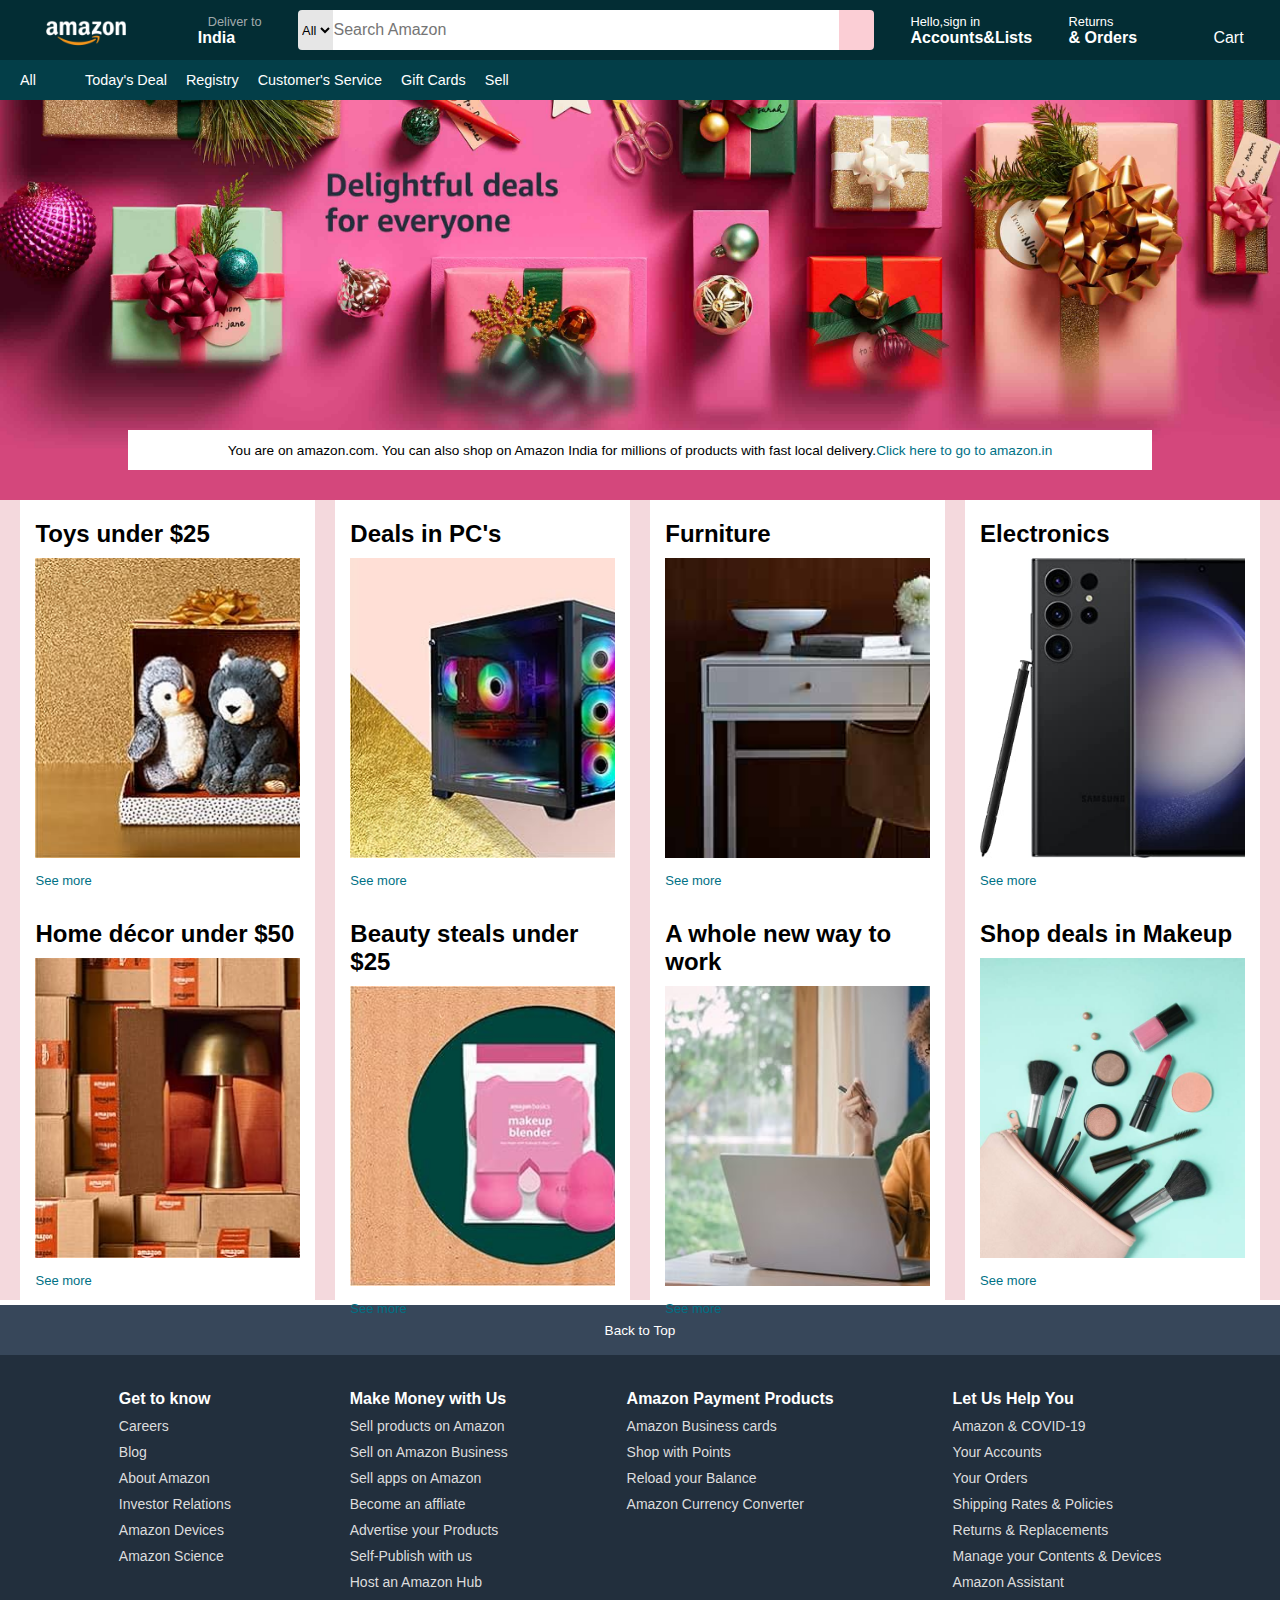
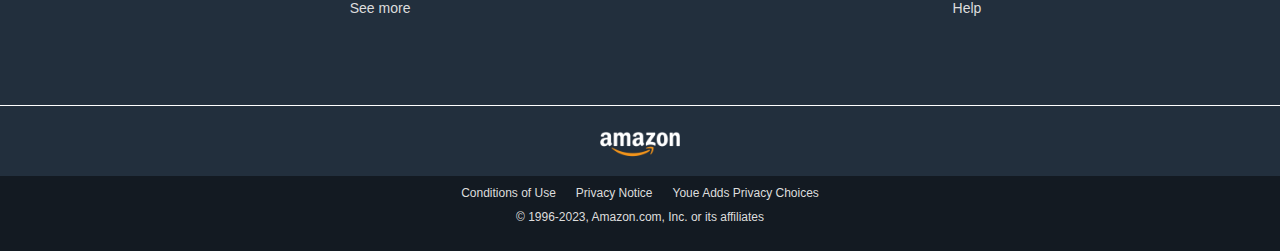
<file: Amazonclone/index.html>
<!DOCTYPE html>
<html lang="en">

<head>
    <meta charset="UTF-8">
    <meta name="viewport" content="width=device-width, initial-scale=1.0">
    <title>Amazon</title>
    <link rel="stylesheet" href="style.css">
    <link rel="stylesheet" href="https://cdnjs.cloudflare.com/ajax/libs/font-awesome/6.4.2/css/all.min.css"
        integrity="sha512-z3gLpd7yknf1YoNbCzqRKc4qyor8gaKU1qmn+CShxbuBusANI9QpRohGBreCFkKxLhei6S9CQXFEbbKuqLg0DA=="
        crossorigin="anonymous" referrerpolicy="no-referrer" />
</head>

<body>
    <div class="navbar">
        <div class="nav-logo border">
            <div class="logo"></div>
        </div>
        <div class="address border">
            <p class="first-add">Deliver to</p>
            <div class="address-icon">
                <i class="fa-solid fa-location-dot"></i>
                <p class="second-add">India</p>
            </div>
        </div>

        <div class="nav-search">
            <select>
                <option value="">All</option>
            </select>
            <input placeholder="Search Amazon">
            <div class="search-icon">
                <i class="fa-solid fa-magnifying-glass"></i>
            </div>

        </div>

        <div class="sign-in border">
            <p class="first-line">Hello,sign in</p>
            <p class="second-line">Accounts&Lists</p>
        </div>

        <div class="returns border">
            <p class="first-line">Returns</p>
            <p class="second-line">& Orders</p>

        </div>

        <div class="cart border">
            <i class="fa-solid fa-cart-shopping"></i>
            <p class="cart-para">Cart</p>
        </div>

    </div>
    <div class="panel">
        <div class="panel-all border">
            <i class="fa-solid fa-bars"></i>
            <p>All</p>
        </div>
        <div class="options ">
            <ul>
                <li class="border">Today's Deal</li>
                <li class="border">Registry</li>
                <li class="border">Customer's Service</li>
                <li class="border">Gift Cards</li>
                <li class="border">Sell</li>
            </ul>
        </div>
    </div>

    <div class="mid-section">
        <div class="hero-msg">
            You are on amazon.com. You can also shop on Amazon India for millions of products with fast local delivery.
            <a href=""> Click here to go to amazon.in</a>
        </div>



    </div>
    <div class="shop-section">
        <div class="box">
            <div class="box-content">
                <h2>Toys under $25</h2>
                <div class="box-img" style="background-image: url('images/toys.jpg');"></div>
                <a href="">
                    <p>See more</p>
                </a>
            </div>
        </div>
        <div class="box">
            <div class="box-content">
                <h2>Deals in PC's</h2>
                <div class="box-img" style="background-image: url('images/deals.jpg');"></div>
                <a href="">
                    <p>See more</p>
                </a>
            </div>
        </div>
        <div class="box">
            <div class="box-content">
                <h2>Furniture</h2>
                <div class="box-img" style="background-image: url('images/box3_image (1).jpg');"></div>
                <a href="">
                    <p>See more</p>
                </a>
            </div>
        </div>
        <div class="box">
            <div class="box-content">
                <h2>Electronics</h2>
                <div class="box-img" style="background-image: url('images/box4_image (1).jpg');"></div>
                <a href="">
                    <p>See more</p>
                </a>
            </div>
        </div>

        <div class="box">
            <div class="box-content">
                <h2>Home décor under $50</h2>
                <div class="box-img" style="background-image: url('images/home-decor.jpg');"></div>
                <a href="">
                    <p>See more</p>
                </a>
            </div>
        </div>
        <div class="box">
            <div class="box-content">
                <h2>Beauty steals under $25</h2>
                <div class="box-img" style="background-image: url('images/beauty_seals.jpg');"></div>
                <a href="">
                    <p>See more</p>
                </a>
            </div>
        </div>
        <div class="box">
            <div class="box-content">
                <h2>A whole new way to work</h2>
                <div class="box-img" style="background-image: url('images/computers.jpg');"></div>
                <a href="">
                    <p>See more</p>
                </a>
            </div>
        </div>
        <div class="box">
            <div class="box-content">
                <h2>Shop deals in Makeup</h2>
                <div class="box-img" style="background-image: url('images/box5_image (1).jpg');"></div>
                <a href="">
                    <p>See more</p>
                </a>
            </div>
        </div>
    </div>

    <footer>
        <div class="footer-panel1">
            <p>Back to Top</p>
        </div>

        <div class="footer-panel2">
            <ul>
                <p>Get to know</p>
                <a>Careers</a>
                <a>Blog</a>
                <a>About Amazon</a>
                <a>Investor Relations</a>
                <a>Amazon Devices</a>
                <a>Amazon Science</a>

            </ul>

            <ul>
                <p>Make Money with Us</p>
                <a>Sell products on Amazon</a>
                <a>Sell on Amazon Business</a>
                <a>Sell apps on Amazon</a>
                <a>Become an affliate</a>
                <a>Advertise your Products</a>
                <a>Self-Publish with us</a>
                <a>Host an Amazon Hub</a>
                <a>See more </a>

            </ul>

            <ul>
                <p>Amazon Payment Products</p>
                <a>Amazon Business cards</a>
                <a>Shop with Points</a>
                <a>Reload your Balance</a>
                <a>Amazon Currency Converter</a>

            </ul>

            <ul>
                <p>Let Us Help You</p>
                <a>Amazon & COVID-19</a>
                <a>Your Accounts</a>
                <a>Your Orders</a>
                <a>Shipping Rates & Policies</a>
                <a>Returns & Replacements</a>
                <a>Manage your Contents & Devices</a>
                <a>Amazon Assistant</a>
                <a>Help</a>

            </ul>
        </div>

        <div class="footer-panel3">
            <div class="logo"></div>
        </div>

        <div class="footer-panel4">
            <div class="pages">
                <a>Conditions of Use</a>
                <a>Privacy Notice</a>
                <a>Youe Adds Privacy Choices</a>
            </div>
            <div class="copyright">
                © 1996-2023, Amazon.com, Inc. or its affiliates
            </div>
        </div>
    </footer>
</body>

</html>
</file>
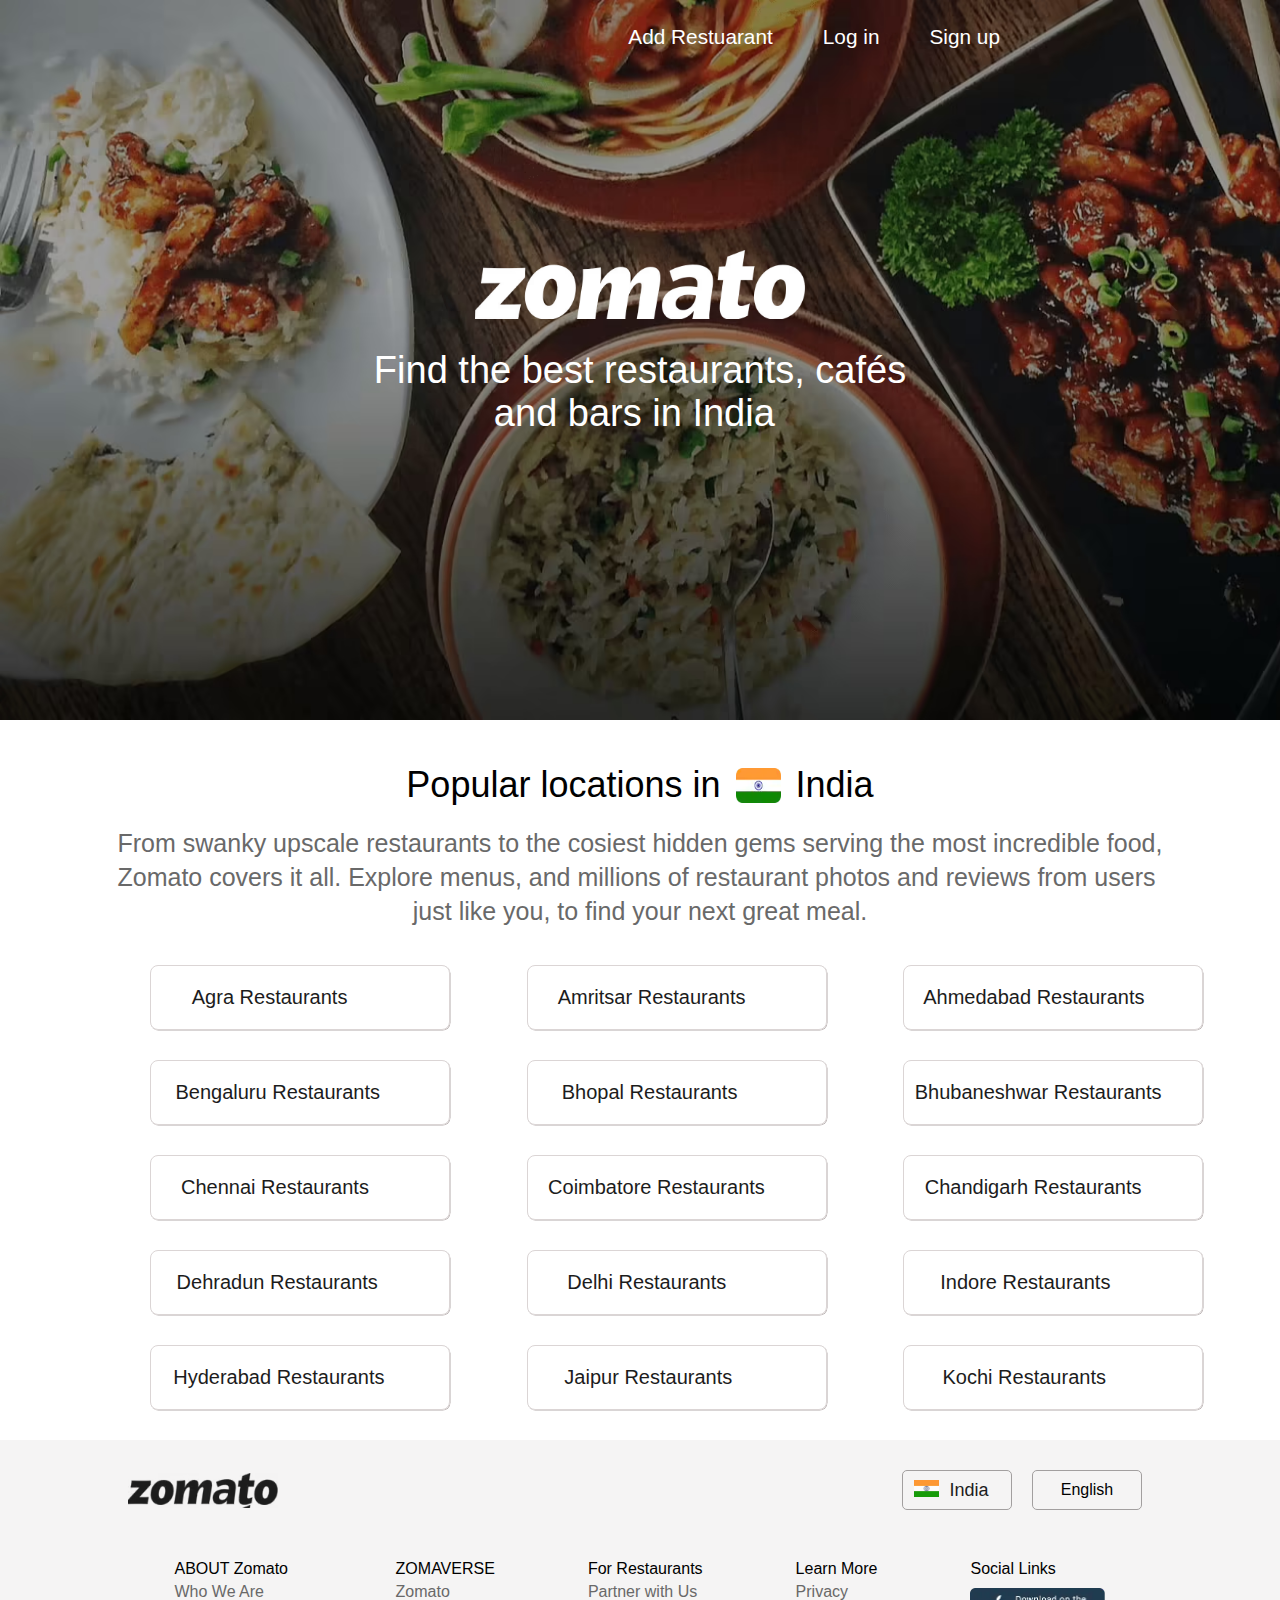
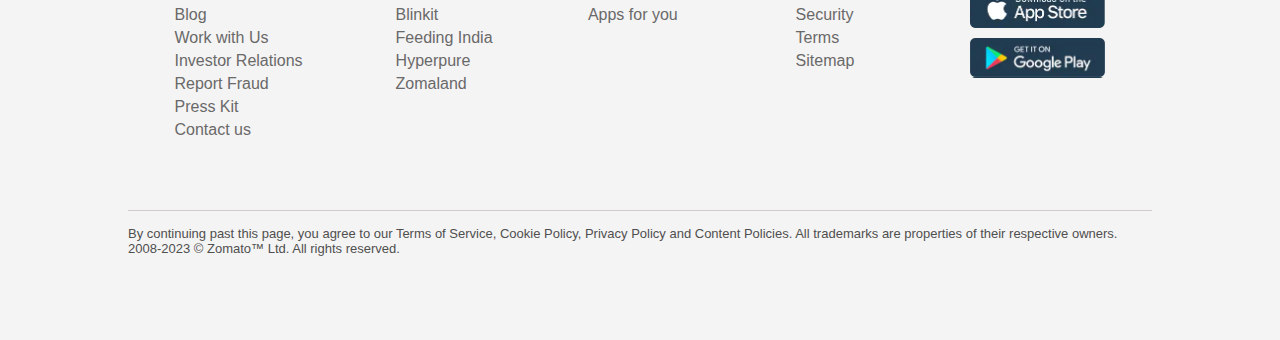
<file: ZomatoClone/index.html>
<!DOCTYPE html>
<html lang="en">

<head>
    <meta charset="UTF-8">
    <meta name="viewport" content="width=device-width, initial-scale=1.0">
    <title>Zomato</title>
    <link rel="stylesheet" href="style.css">
    <link rel="stylesheet" href="https://cdnjs.cloudflare.com/ajax/libs/font-awesome/6.4.2/css/all.min.css"
        integrity="sha512-z3gLpd7yknf1YoNbCzqRKc4qyor8gaKU1qmn+CShxbuBusANI9QpRohGBreCFkKxLhei6S9CQXFEbbKuqLg0DA=="
        crossorigin="anonymous" referrerpolicy="no-referrer" />
</head>

<body>
    <main>
        <div class="nav">
            <div class="option">
                <ul>
                    <li>Add Restuarant</li>
                    <li>Log in</li>
                    <li>Sign up</li>
                </ul>
            </div>
        </div>

        <div class="logo">
            <div class="logo1">
            </div>
        </div>

        <div class="content">
            <div class="lines">
                <p>Find the best restaurants, cafés</p>
                <p class="line2">and bars in India</p>
            </div>

        </div>
    </main>
    <div class="main-section">
        <div class="section1">
            <p>Popular locations in</p>
            <img src="images/in-flag.webp" alt="" width="75px" height="35px">
            <p class="para2">India</p>
        </div>

        <div class="section2">
            <div class="sec-conts">
                <p>From swanky upscale restaurants to the cosiest hidden gems serving the most incredible food,</p>
                <p>Zomato covers it all. Explore menus, and millions of restaurant photos and reviews from users</p>
                <div class="para3">
                    <p>just like you, to find your next great meal.</p>
                </div>
            </div>
        </div>

        <div class="boxes">
            <div class="grid">
                <div class="box">Agra Restaurants <span><i class="fa-solid fa-chevron-right"></i></span></div>
                <div class="box">Amritsar Restaurants <span><i class="fa-solid fa-chevron-right"></i></span></div>
                <div class="box">Ahmedabad Restaurants <span><i class="fa-solid fa-chevron-right"></i></span></div>
                <div class="box">Bengaluru Restaurants <span><i class="fa-solid fa-chevron-right"></i></span></div>
                <div class="box">Bhopal Restaurants <span><i class="fa-solid fa-chevron-right"></i></span></div>
                <div class="box">Bhubaneshwar Restaurants <span><i class="fa-solid fa-chevron-right"></i></span></div>
                <div class="box">Chennai Restaurants <span><i class="fa-solid fa-chevron-right"></i></span></div>
                <div class="box">Coimbatore Restaurants <span><i class="fa-solid fa-chevron-right"></i></span></div>
                <div class="box">Chandigarh Restaurants <span><i class="fa-solid fa-chevron-right"></i></span></div>
                <div class="box">Dehradun Restaurants <span><i class="fa-solid fa-chevron-right"></i></span></div>
                <div class="box">Delhi Restaurants <span><i class="fa-solid fa-chevron-right"></i></span></div>
                <div class="box">Indore Restaurants <span><i class="fa-solid fa-chevron-right"></i></span></div>
                <div class="box">Hyderabad Restaurants <span><i class="fa-solid fa-chevron-right"></i></span></div>
                <div class="box">Jaipur Restaurants <span><i class="fa-solid fa-chevron-right"></i></span></div>
                <div class="box">Kochi Restaurants <span><i class="fa-solid fa-chevron-right"></i></span></div>
            </div>
        </div>

    </div>
    <footer>
        <div class="footer-content">
            <div class="footer-section1">
                <div class="footer-logo"></div>
                <div class="details">
                    <div class="country">
                        <div class="flag"></div>
                        <p>India</p>
                        <i class="fa-solid fa-angle-down"></i>
                    </div>
                    <div class="language">
                        <i class="fa-solid fa-globe"></i>
                        <p>English</p>
                        <i class="fa-solid fa-angle-down"></i>

                    </div>
                </div>

            </div>

            <div class="footer-section2">
                <div>
                    <p>ABOUT Zomato</p>
                    <ul>
                        <li>Who We Are</li>
                        <li>Blog</li>
                        <li>Work with Us</li>
                        <li>Investor Relations</li>
                        <li>Report Fraud</li>
                        <li>Press Kit</li>
                        <li>Contact us</li>
                    </ul>
                </div>

                <div>
                    <p>ZOMAVERSE</p>
                    <ul>
                        <li>Zomato</li>
                        <li>Blinkit</li>
                        <li>Feeding India</li>
                        <li>Hyperpure</li>
                        <li>Zomaland</li>
                    </ul>
                </div>
                <div>
                    <p>For Restaurants</p>
                    <ul>
                        <li>Partner with Us</li>
                        <li>Apps for you</li>
                    </ul>
                </div>
                <div>
                    <p>Learn More</p>
                    <ul>
                        <li>Privacy</li>
                        <li>Security</li>
                        <li>Terms</li>
                        <li>Sitemap</li>
                    </ul>
                </div>
                <div class="Social">
                    <p>Social Links</p>
                    <div class="social-link">
                        <i class="fa-brands fa-linkedin"></i>
                        <i class="fa-brands fa-square-instagram"></i>
                        <i class="fa-brands fa-square-twitter"></i>
                        <i class="fa-brands fa-square-youtube"></i>
                        <i class="fa-brands fa-square-facebook"></i>
                    </div>
                    <div class="app-store">

                    </div>

                    <div class="google-play"></div>

                </div>

            </div>

            <div class="footer-section3">
                <p>By continuing past this page, you agree to our Terms of Service, Cookie Policy, Privacy Policy and
                    Content Policies. All trademarks are properties of their respective owners. 2008-2023 © Zomato™ Ltd.
                    All rights reserved.</p>
            </div>

        </div>
    </footer>


</body>

</html>
</file>
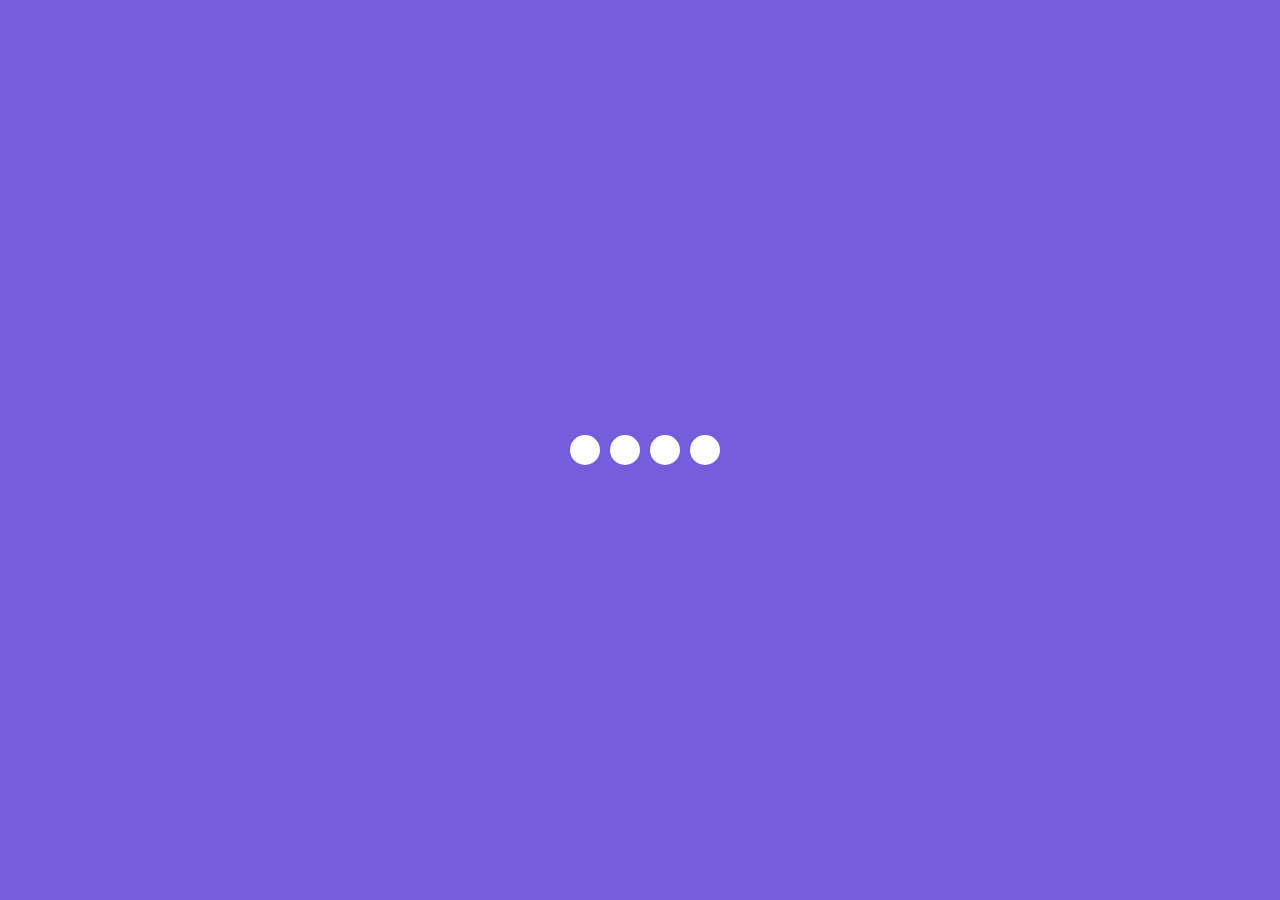
<file: HTML and CSS Projects/Project5-Loader/index.html>
<!DOCTYPE html>
<html lang="en">
<head>
  <meta charset="UTF-8">
  <meta name="viewport" content="width=device-width, initial-scale=1.0">
  <title>Loader</title>
  <link rel="stylesheet" href="style.css">
</head>
<body>
  <div class="wrapper">
    <div class="loader">
      <div class="loading one"></div>
      <div class="loading two"></div>
      <div class="loading three"></div>
      <div class="loading four"></div>
    </div>
  </div> 
</body>
</html>
</file>
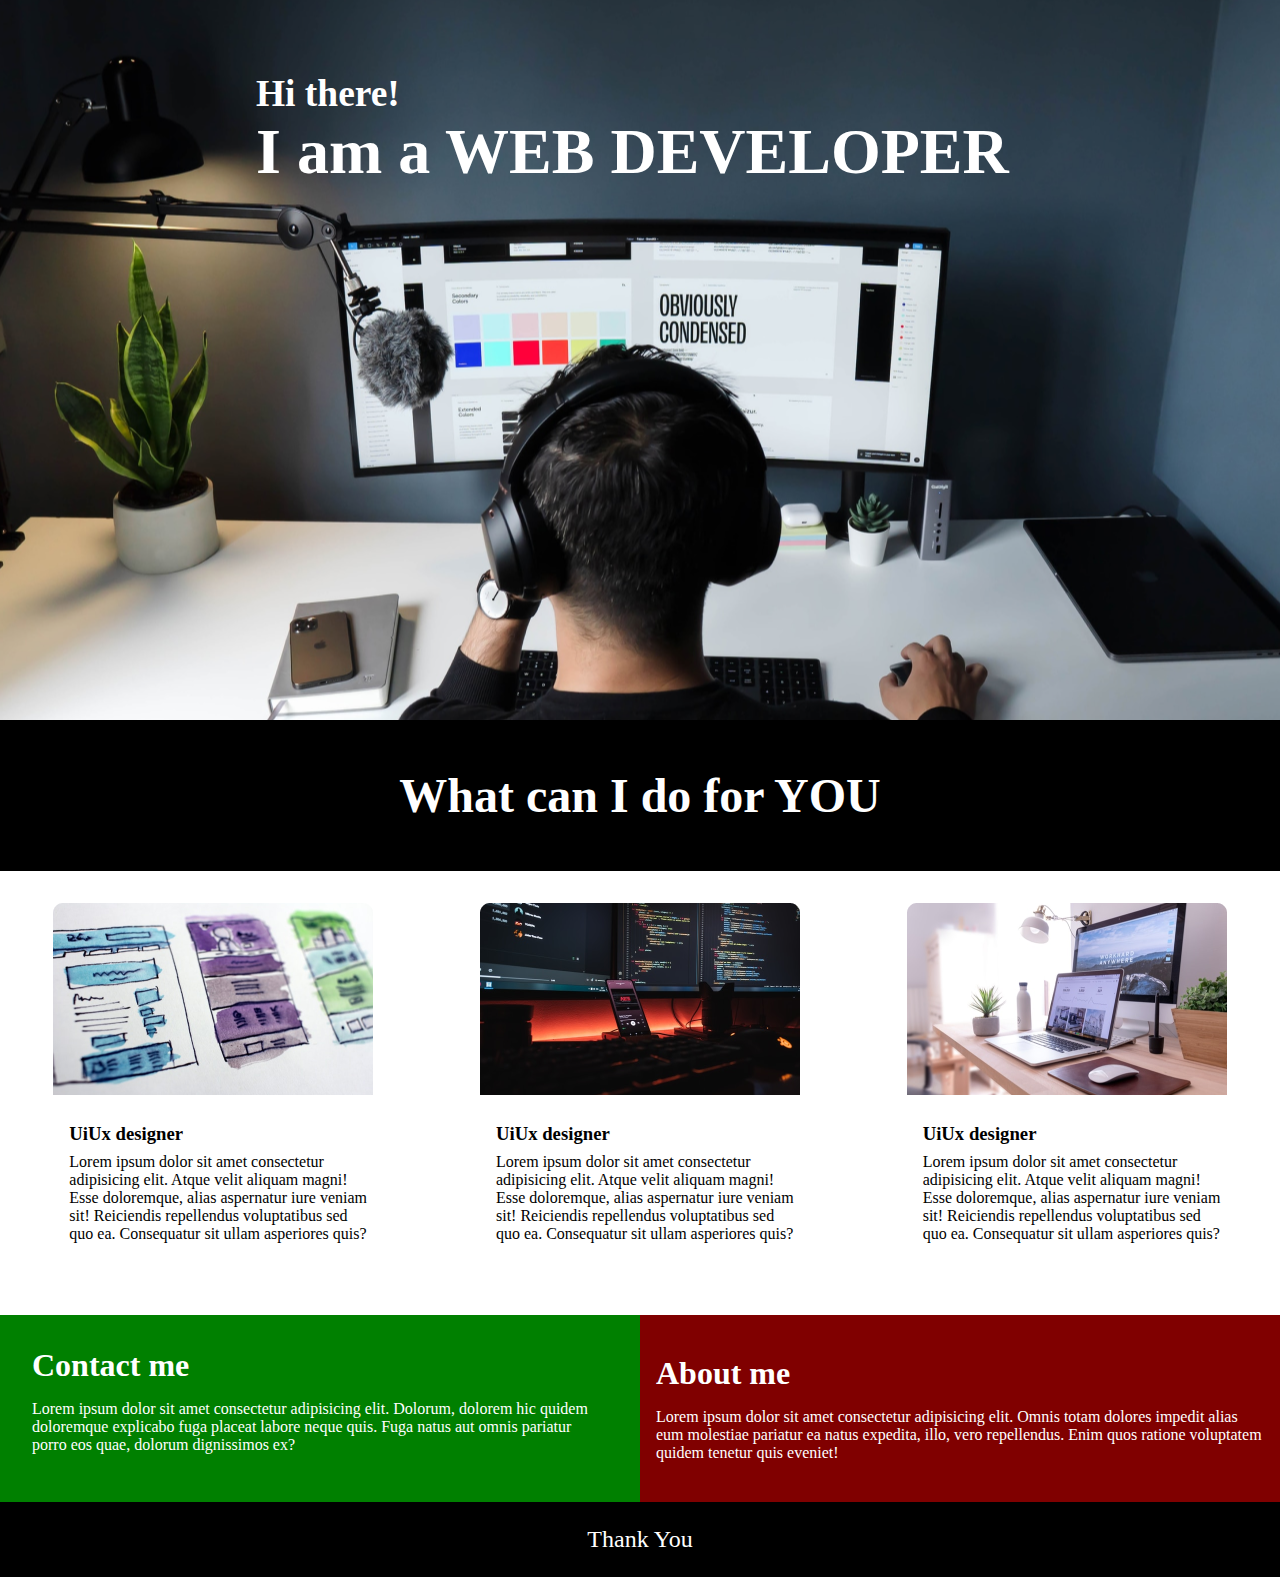
<file: HTML and CSS Projects/Project6-Landing page/index.html>
<!DOCTYPE html>
<html lang="en">

<head>
  <meta charset="UTF-8">
  <meta name="viewport" content="width=device-width, initial-scale=1.0">
  <title>Project</title>
  <link rel="stylesheet" href="style.css">
</head>

<body>
  <!-- first-section -->
  <section class="first-section">
    <div class="content">
      <h3>Hi there!</h3>
      <h1>I am a WEB DEVELOPER</h1>
    </div>
  </section>
  <!-- second-section -->
  <div class="second-section">
    <h1>What can I do for <span>YOU</span></h1>
  </div>
  <!-- third section -->
  <div class="third-section">
    <div class="grid">
      <div class="card">
        <div class="image">
          <img src="images/uiux.png" alt="">
        </div>
        <div class="image-content">
          <h3>UiUx designer</h3>
          <p>Lorem ipsum dolor sit amet consectetur adipisicing elit. Atque velit aliquam magni! Esse doloremque, alias
            aspernatur iure veniam sit! Reiciendis repellendus voluptatibus sed quo ea. Consequatur sit ullam asperiores
            quis?</p>

        </div>
      </div>
    </div>
    <div class="grid">
      <div class="card">
        <div class="image">
          <img src="images/mobile.png" alt="">
        </div>
        <div class="image-content">
          <h3>UiUx designer</h3>
          <p>Lorem ipsum dolor sit amet consectetur adipisicing elit. Atque velit aliquam magni! Esse doloremque, alias
            aspernatur iure veniam sit! Reiciendis repellendus voluptatibus sed quo ea. Consequatur sit ullam asperiores
            quis?</p>

        </div>
      </div>
    </div>

    <div class="grid">
      <div class="card">
        <div class="image">
          <img src="images/web.png" alt="">
        </div>
        <div class="image-content">
          <h3>UiUx designer</h3>
          <p>Lorem ipsum dolor sit amet consectetur adipisicing elit. Atque velit aliquam magni! Esse doloremque, alias
            aspernatur iure veniam sit! Reiciendis repellendus voluptatibus sed quo ea. Consequatur sit ullam asperiores
            quis?</p>

        </div>
      </div>
    </div>
  </div>
  <section class="bottom-section">
    <div class="contact">
      <h1>Contact me</h1>
      <p>Lorem ipsum dolor sit amet consectetur adipisicing elit. Dolorum, dolorem hic quidem doloremque explicabo fuga
        placeat labore neque quis. Fuga natus aut omnis pariatur porro eos quae, dolorum dignissimos ex?</p>
    </div>
    <div class="about">
      <h1>About me</h1>
      <p>Lorem ipsum dolor sit amet consectetur adipisicing elit. Omnis totam dolores impedit alias eum molestiae
        pariatur ea natus expedita, illo, vero repellendus. Enim quos ratione voluptatem quidem tenetur quis eveniet!
      </p>
    </div>
  </section>
  <div class="footer">
    <p>Thank You</p>
  </div>






</body>

</html>
</file>
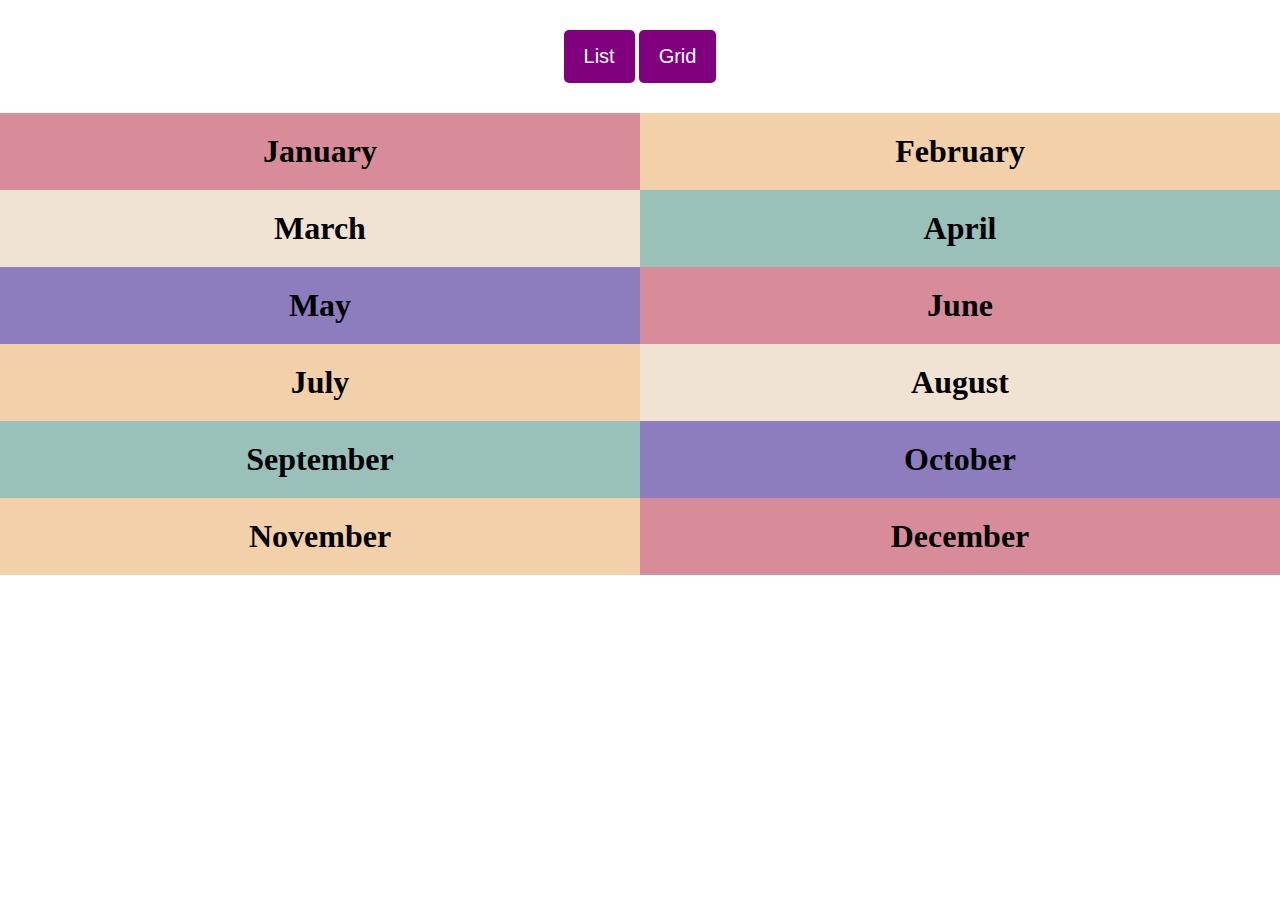
<file: Javascript Projects/Project1-List Grid view/index.html>
<!DOCTYPE html>
<html lang="en">
<head>
  <meta charset="UTF-8">
  <meta name="viewport" content="width=device-width, initial-scale=1.0">
  <title>Document</title>
  <link rel="stylesheet" href="style.css">
</head>
<body>
  <div id="btn-container">
    <button class="btn" onclick="listView();">List</button>
    <button class="btn" onclick="gridView();">Grid</button>
  </div>
  <div class="months">
    <div class="month" style="background-color: #D88C9A;">
      <h1>January</h1>
    </div>

    <div class="month" style="background-color:#F2D0A9;">
      <h1>February</h1>
    </div>

    <div class="month" style="background-color: #F1E3D3;">
      <h1>March</h1>
    </div>
    <div class="month" style="background-color: #99C1B9;">
      <h1>April</h1>
    </div>
    <div class="month" style="background-color: #8E7DBE;">
      <h1>May</h1>
    </div>
    <div class="month" style="background-color:  #D88C9A;">
      <h1>June</h1>
    </div>
    <div class="month" style="background-color: #F2D0A9;">
      <h1>July</h1>
    </div>
    <div class="month" style="background-color:  #F1E3D3;">
      <h1>August</h1>
    </div>
    <div class="month" style="background-color: #99C1B9;">
      <h1>September</h1>
    </div>
    <div class="month" style="background-color: #8E7DBE;">
      <h1>October</h1>
    </div>
    <div class="month" style="background-color:  #F2D0A9;">
      <h1>November</h1>
    </div>
    <div class="month" style="background-color: #D88C9A;">
      <h1>December</h1>
    </div>
  </div>


  <script src="script.js"></script>
</body>
</html>
</file>
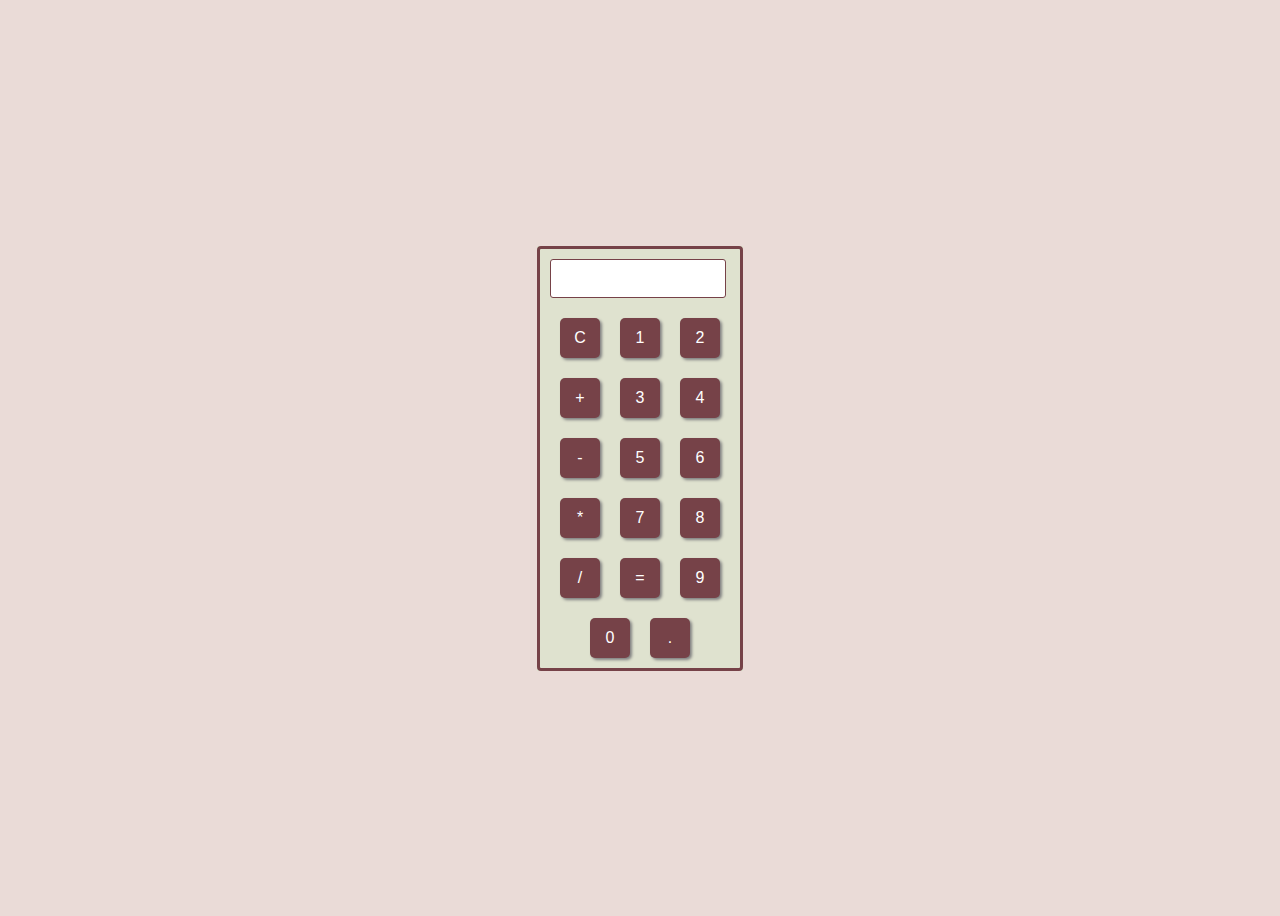
<file: Javascript Projects/Project2-Calculator/index.html>
<!DOCTYPE html>
<html lang="en">
<head>
  <meta charset="UTF-8">
  <meta name="viewport" content="width=device-width, initial-scale=1.0">
  <title>Calculator</title>
  <link rel="stylesheet" href="style.css">
<body>
  <div class="container">
    <div id="calculator">
      <input type="text" id="display" readonly>
      <div class="btn-container">
      <button class="button" onclick="currentDisplay='';document.querySelector('#display').value=currentDisplay;">C</button>
      <button class="button" onclick="currentDisplay=currentDisplay+'1';document.querySelector('#display').value=currentDisplay;">1</button>
      <button class="button" onclick="currentDisplay=currentDisplay+'2';document.querySelector('#display').value=currentDisplay;">2</button>
      <button class="button" onclick="currentDisplay=currentDisplay+'+';document.querySelector('#display').value=currentDisplay;">+</button>
      <button class="button" onclick="currentDisplay=currentDisplay+'3';document.querySelector('#display').value=currentDisplay;">3</button>
      <button class="button" onclick="currentDisplay=currentDisplay+'4';document.querySelector('#display').value=currentDisplay;">4</button>
      <button class="button" onclick="currentDisplay=currentDisplay+'-';document.querySelector('#display').value=currentDisplay;">-</button>
      <button class="button" onclick="currentDisplay=currentDisplay+'5';document.querySelector('#display').value=currentDisplay;">5</button>
      <button class="button" onclick="currentDisplay=currentDisplay+'6';document.querySelector('#display').value=currentDisplay;">6</button>
      <button class="button" onclick="currentDisplay=currentDisplay+'*';document.querySelector('#display').value=currentDisplay;">*</button>
      <button class="button" onclick="currentDisplay=currentDisplay+'7';document.querySelector('#display').value=currentDisplay;">7</button>
      <button class="button" onclick="currentDisplay=currentDisplay+'8';document.querySelector('#display').value=currentDisplay;">8</button>
      <button class="button" onclick="currentDisplay=currentDisplay+'/';document.querySelector('#display').value=currentDisplay;">/</button>
      <button class="button" onclick="
      let result=eval(currentDisplay);
      currentDisplay=result;
      document.querySelector('#display').value=currentDisplay;
      ">=</button>
  
      <button class="button" onclick="currentDisplay=currentDisplay+'9';document.querySelector('#display').value=currentDisplay;">9</button>
      <button class="button" onclick="currentDisplay=currentDisplay+'0';document.querySelector('#display').value=currentDisplay;">0</button>
      <button class="button" onclick="currentDisplay=currentDisplay+'.';document.querySelector('#display').value=currentDisplay;">.</button>
      </div>
    </div>
  </div>  
  <script>
    let currentDisplay='';
    document.querySelector('#display').value=currentDisplay;

  </script>
</body>
</html>
</file>
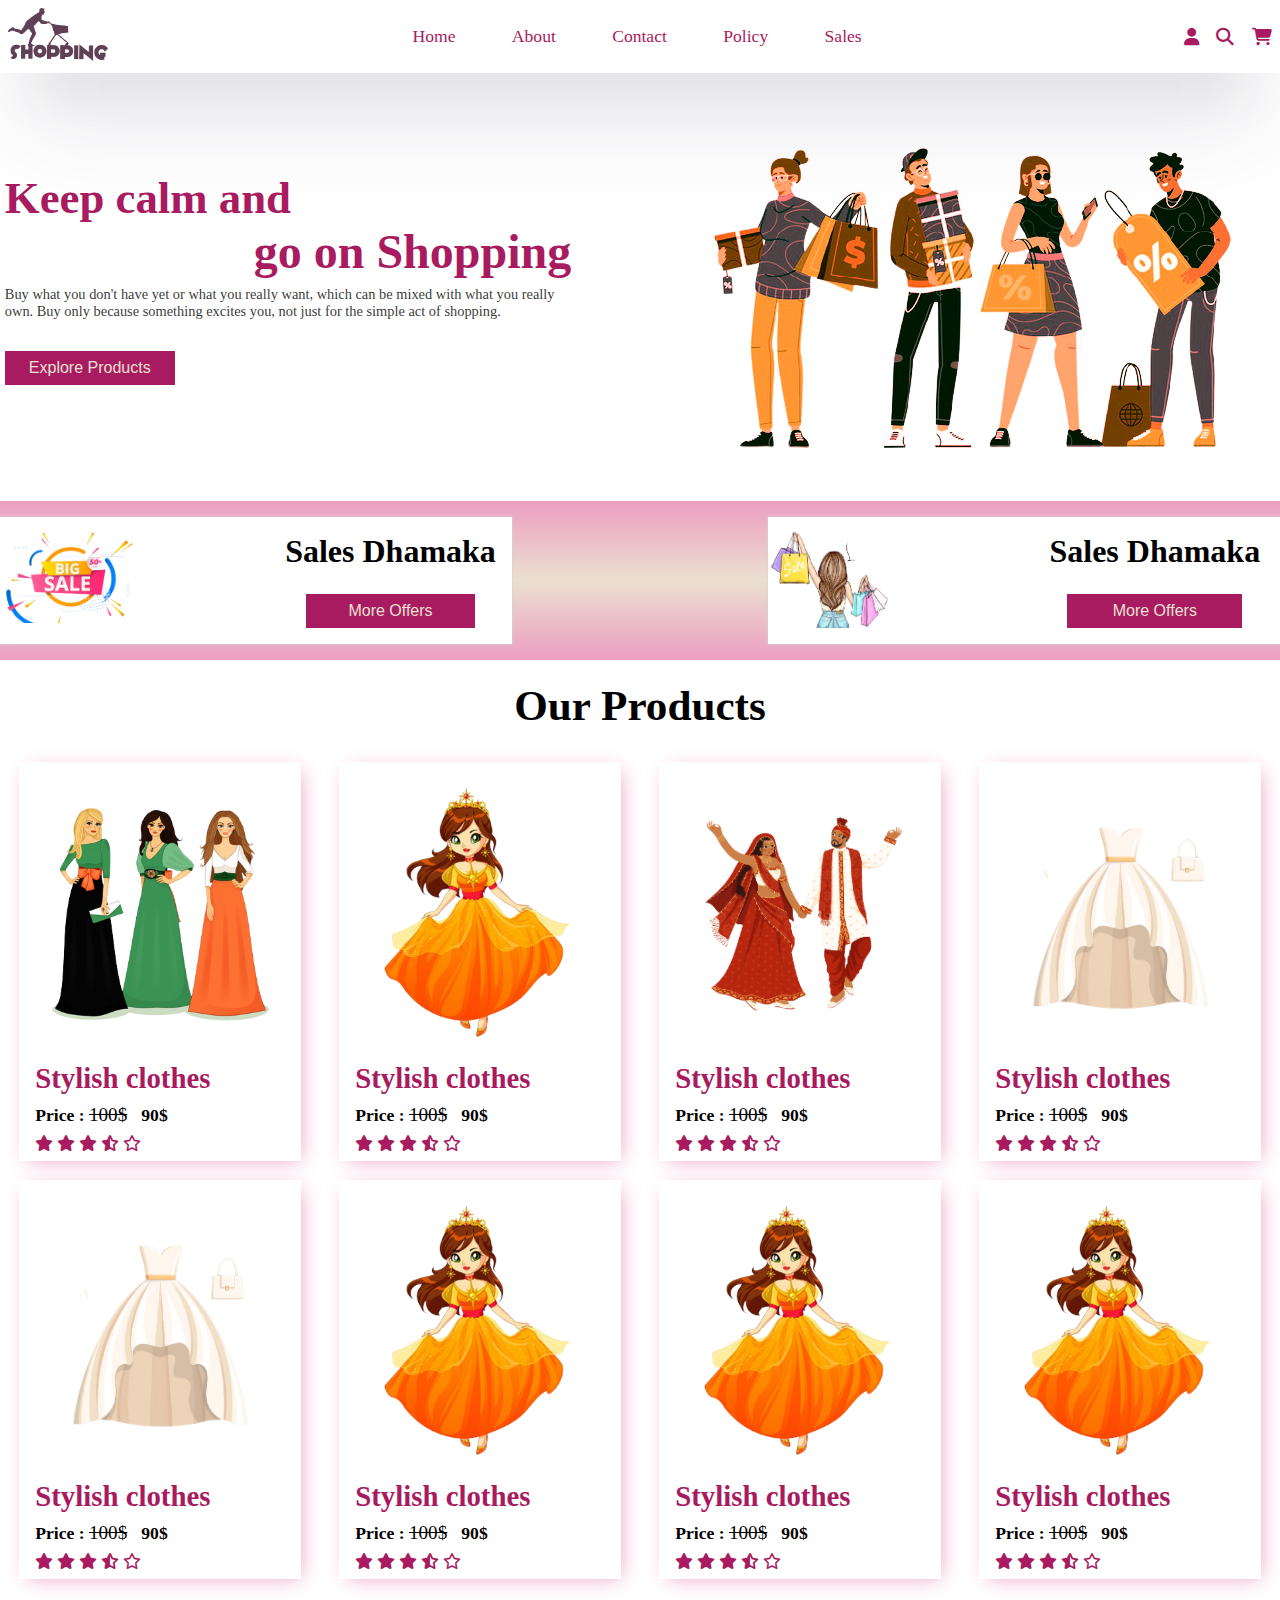
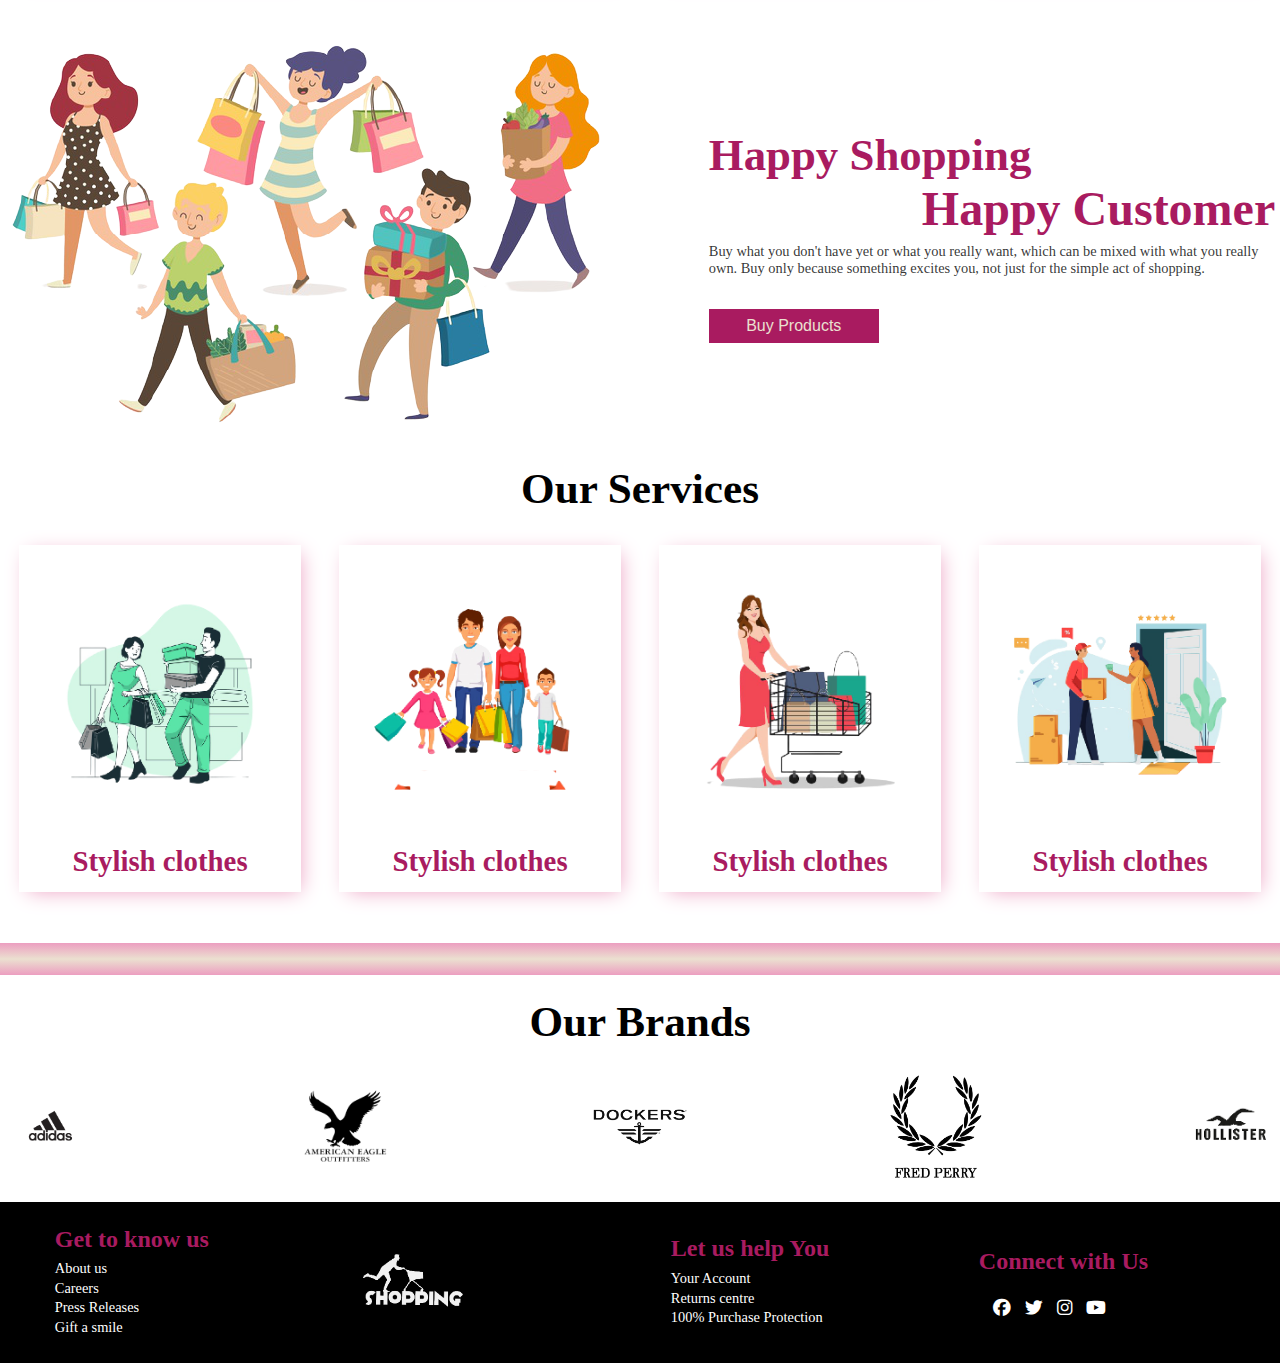
<file: Javascript Projects/Project3-Ecommerec website/index.html>
<!DOCTYPE html>
<html lang="en">
<head>
  <meta charset="UTF-8">
  <meta name="viewport" content="width=device-width, initial-scale=1.0">
  <title>Ecommerce website</title>
  <link rel="stylesheet" href="style.css">
  <link rel="stylesheet" href="https://cdnjs.cloudflare.com/ajax/libs/font-awesome/6.5.1/css/all.min.css" />
</head>
<body>
  <!-- navbar -->
  <header class="container-class">
    <div class="logo-container">
      <img src="images/logo.png" alt="logo">
    </div>

    <nav>
      <ul id="list">
        <li><a href="#container">Home</a></li>
        <li><a href="">About</a></li>
        <li><a href="">Contact</a></li>
        <li><a href="">Policy</a></li>
        <li><a href="">Sales</a></li>
      </ul>
    </nav>

    <div class="icons">
      <i class="fa-solid fa-user"></i>
      <i class="fa-solid fa-magnifying-glass"></i>
      <i class="fa-solid fa-cart-shopping"></i>
      <i class="fa-solid fa-bars" id="menu"></i>
    </div>
  </header>

  <!--  section 1 -->
  <section class="container container-class" id="container">
    <div class="content-box">
      <h1>Keep calm and <span class="shopping">go on Shopping</span></h1>
      <p>Buy what you don't have yet or what you really want, which can be mixed with what you really own. Buy only because something excites you, not just for the simple act of shopping.</p>
      <button class="btn">Explore Products</button>
    </div>

    <section class="img-container">
      <img src="images/homeimg.png" alt="">
    </section>
  </section>

<!-- section 2 -->
<section class="container container-class      promotion">
  <div class="cards">
    <div class="card-image">
      <img src="images/saleimg1.png" alt="">
    </div>
    <div class="card-content">
      <h1>Sales Dhamaka</h1>
      <button class="btn btn-all">More Offers</button>
    </div>
  </div>

  <div class="cards">
    <div class="card-image">
      <img src="images/saleimg2.png" alt="">
    </div>
    <div class="card-content">
      <h1>Sales Dhamaka</h1>
      <button class="btn btn-all">More Offers</button>
    </div>
  </div>
</section>

<!-- section 3 -->
<section class="products ">
  <div class="title">
    <h1>Our Products</h1>
  </div>
  <div class="product-cards ">
    <div class="product">
      <img src="images/product1.png" alt="">
      <h2>Stylish clothes</h2>
      <p class="actual-price">Price : <span class="price">100$</span> 90$</p>
      <div class="ratings">
        <i class="fas fa-star"></i>
        <i class="fas fa-star"></i>
        <i class="fas fa-star"></i>
        <i class="fas fa-star-half-alt"></i>
        <i class="far fa-star"></i>
      </div>
    </div>

    <div class="product">
      <img src="images/product2.png" alt="">
      <h2>Stylish clothes</h2>
      <p class="actual-price">Price : <span class="price">100$</span> 90$</p>
      <div class="ratings">
        <i class="fas fa-star"></i>
        <i class="fas fa-star"></i>
        <i class="fas fa-star"></i>
        <i class="fas fa-star-half-alt"></i>
        <i class="far fa-star"></i>
      </div>
    </div>

    <div class="product">
      <img src="images/product3.png" alt="">
      <h2>Stylish clothes</h2>
      <p class="actual-price">Price : <span class="price">100$</span> 90$</p>
      <div class="ratings">
        <i class="fas fa-star"></i>
        <i class="fas fa-star"></i>
        <i class="fas fa-star"></i>
        <i class="fas fa-star-half-alt"></i>
        <i class="far fa-star"></i>
      </div>
    </div>

    <div class="product">
      <img src="images/product4.png" alt="">
      <h2>Stylish clothes</h2>
      <p class="actual-price">Price : <span class="price">100$</span> 90$</p>
      <div class="ratings">
        <i class="fas fa-star"></i>
        <i class="fas fa-star"></i>
        <i class="fas fa-star"></i>
        <i class="fas fa-star-half-alt"></i>
        <i class="far fa-star"></i>
      </div>
    </div>

    <div class="product">
      <img src="images/product4.png" alt="">
      <h2>Stylish clothes</h2>
      <p class="actual-price">Price : <span class="price">100$</span> 90$</p>
      <div class="ratings">
        <i class="fas fa-star"></i>
        <i class="fas fa-star"></i>
        <i class="fas fa-star"></i>
        <i class="fas fa-star-half-alt"></i>
        <i class="far fa-star"></i>
      </div>
    </div>
    <div class="product">
      <img src="images/product2.png" alt="">
      <h2>Stylish clothes</h2>
      <p class="actual-price">Price : <span class="price">100$</span> 90$</p>
      <div class="ratings">
        <i class="fas fa-star"></i>
        <i class="fas fa-star"></i>
        <i class="fas fa-star"></i>
        <i class="fas fa-star-half-alt"></i>
        <i class="far fa-star"></i>
      </div>
    </div>
    <div class="product">
      <img src="images/product2.png" alt="">
      <h2>Stylish clothes</h2>
      <p class="actual-price">Price : <span class="price">100$</span> 90$</p>
      <div class="ratings">
        <i class="fas fa-star"></i>
        <i class="fas fa-star"></i>
        <i class="fas fa-star"></i>
        <i class="fas fa-star-half-alt"></i>
        <i class="far fa-star"></i>
      </div>
    </div>
    <div class="product">
      <img src="images/product2.png" alt="">
      <h2>Stylish clothes</h2>
      <p class="actual-price">Price : <span class="price">100$</span> 90$</p>
      <div class="ratings">
        <i class="fas fa-star"></i>
        <i class="fas fa-star"></i>
        <i class="fas fa-star"></i>
        <i class="fas fa-star-half-alt"></i>
        <i class="far fa-star"></i>
      </div>
    </div>
    </div>
  </div>
</section>

<!-- section 4 -->
<section class="container container-class">
  <section class="img-container">
    <img src="images/happycustomers.png" alt="">
  </section>
  <div class="content-box">
    <h1>Happy Shopping <span class="shopping">Happy Customer</span></h1>
    <p>Buy what you don't have yet or what you really want, which can be mixed with what you really own. Buy only because something excites you, not just for the simple act of shopping.</p>
    <button class="btn">Buy Products</button>
  </div>

 
</section>

<!-- section5 -->

<section class="products ">
  <div class="title">
    <h1>Our Services</h1>
  </div>
  <div class="product-cards ">
    <div class="product">
      <img src="images/service1.png" alt="">
      <h2 class="service">Stylish clothes</h2>
      
    </div>

    <div class="product">
      <img src="images/service2.png" alt="">
      <h2 class="service">Stylish clothes</h2>
      
    </div>

    <div class="product">
      <img src="images/service3.png" alt="">
      <h2 class="service">Stylish clothes</h2>
      
    </div>

    <div class="product">
      <img src="images/service4.png" alt="">
      <h2 class="service">Stylish clothes</h2>
      
    </div>
  </section>

  <!-- section6 -->
  <section class="container container-class      promotion"></section>

  <!-- section 7 -->
  <div class="title">
    <h1>Our Brands</h1>
  </div>
  <div class="brands container">
    <img src="images/partner1.png" alt="">
    <img src="images/partner2.png" alt="">
    <img src="images/partner3.png" alt="">
    <img src="images/partner4.png" alt="">
    <img src="images/partner5.png" alt="">
  </div>

  <!-- <footer></footer> -->
  <footer class="footer">
    <div class="footer-text">
      <h2>Get to know us</h2>
      <p>About us</p>
      <p>Careers</p>
      <p>Press Releases</p>
      <p>Gift a smile</p>
    </div>
    <div class="footer-text">
      <div class="logo-container">
        <img src="images/footerlogo.png" alt="logo">
      </div>      
    </div>
    <div class="footer-text">
      <h2>Let us help You</h2>
      <p>Your Account</p>
      <p>Returns centre</p>
      <p>100% Purchase Protection</p>
      
    </div>
    <div class="footer-text">
      <h2>Connect with Us</h2>
      <div class="icons">
        <i class="fab fa-facebook"></i>
        <i class="fab fa-twitter"></i>
        <i class="fab fa-instagram"></i>
        <i class="fab fa-youtube"></i>
      </div>
      
    </div>

  </footer>

  
  <script src="script.js"></script>
</body>
</html>
</file>
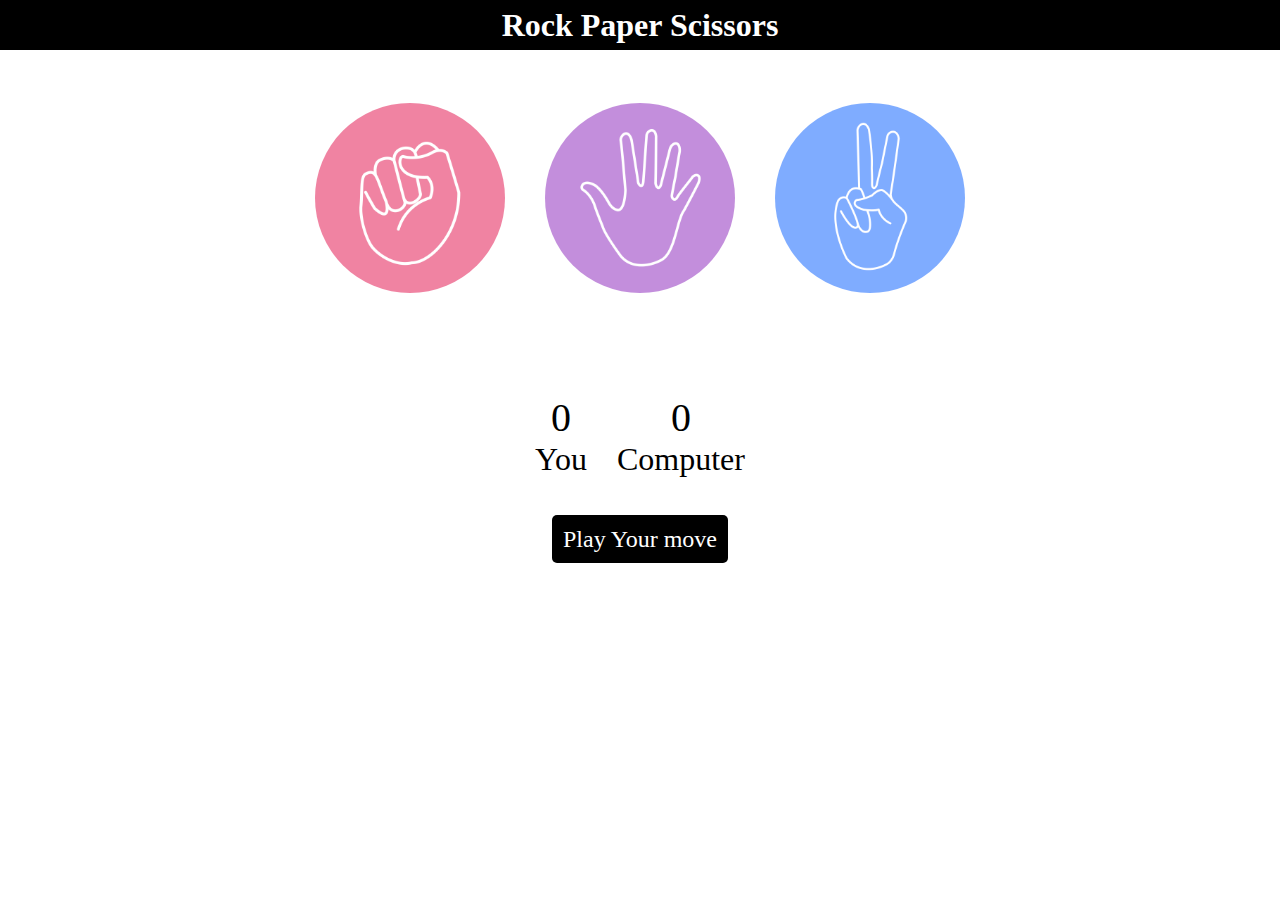
<file: Javascript Projects/Project4-Rock Paper Scissor/index.html>
<!DOCTYPE html>
<html lang="en">
<head>
  <meta charset="UTF-8">
  <meta name="viewport" content="width=device-width, initial-scale=1.0">
  <title>Rock paper scissor</title>
  <link rel="stylesheet" href="style.css">
</head>
<body>
  <h1>Rock Paper Scissors</h1>
  <div class="choices">
    <div class="choice " id="rock">
      <img src="images/rock.png" alt="">
    </div>
    <div class="choice " id="paper">
      <img src="images/paper.png" alt="">
    </div>
    <div class="choice " id="scissor">
      <img src="images/scissors.png" alt="">
    </div>
  </div>

  <div class="score-container">
    <div class="">
      <p id="user-score">0</p>
      <p>You</p>
    </div>
    <div >
      <p id="computer-score">0</p>
      <p>Computer</p>
    </div>
  </div>
  <div class="msg-container">
    <p id="msg">Play Your move</p>
  </div>
  
  <script src="script.js"></script>
</body>
</html>
</file>
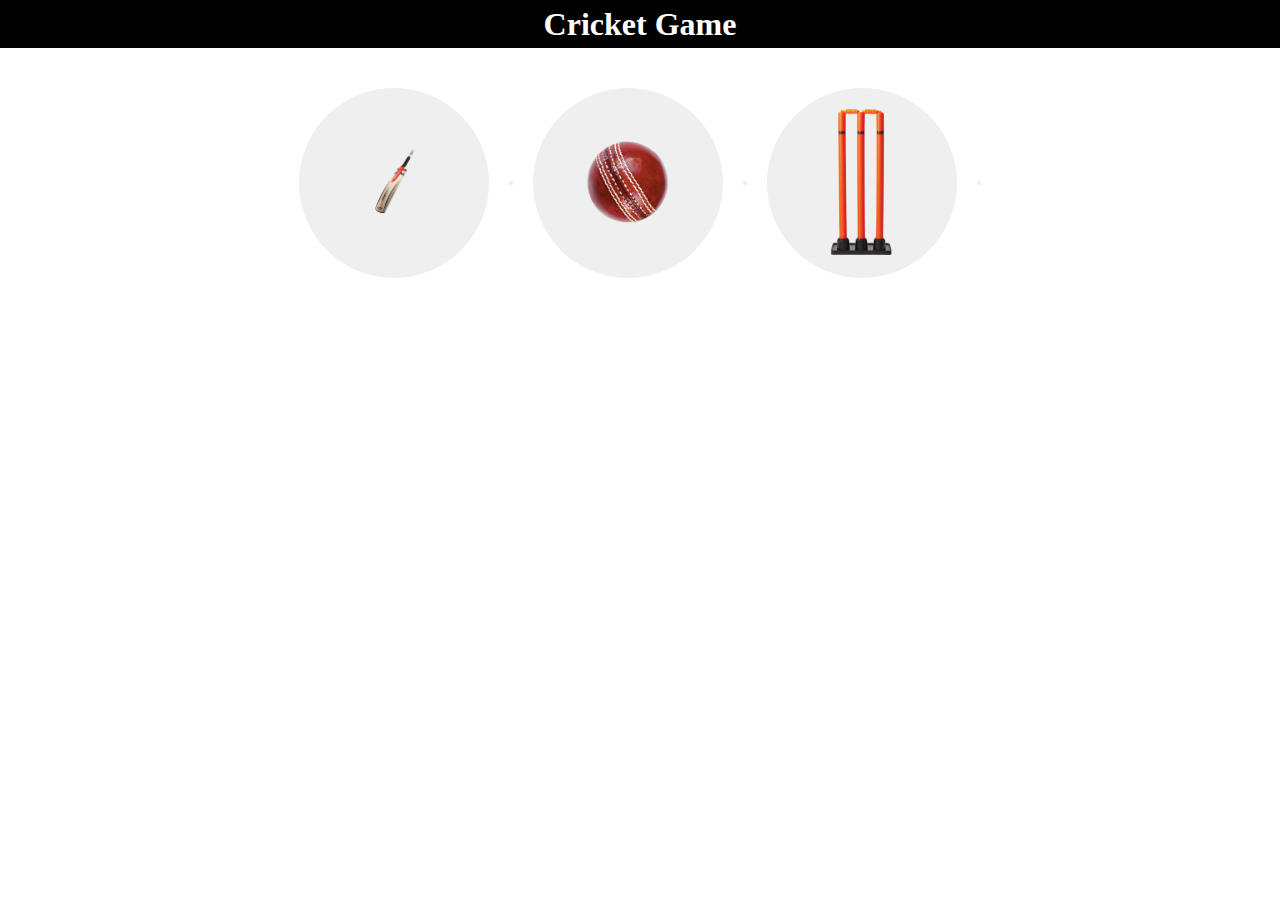
<file: Javascript Projects/Project5-Cricket game/index.html>
<!DOCTYPE html>
<html lang="en">
<head>
  <meta charset="UTF-8">
  <meta name="viewport" content="width=device-width, initial-scale=1.0">
  <title>Cricket game</title>
  <link rel="stylesheet" href="style.css">
</head>
<body>
  <h1> Cricket Game</h1>
  <div class="choices">
    <button class="choice" id="bat"><img src="images/bat.png" alt=""><button>
    <button class="choice" id="ball"><img src="images/ball.png" alt=""><button>
    <button class="choice" id="stump"><img src="images/stump.png" alt=""><button>
  </div>

  <div class="result-board">
    <p class="user-result"></p>
    <p class="computer-result"></p>
  </div>

  <div class="result">
    <p class="final-result"></p>
  </div>
   
  <script src="script.js"></script>
</body>
</html>
</file>
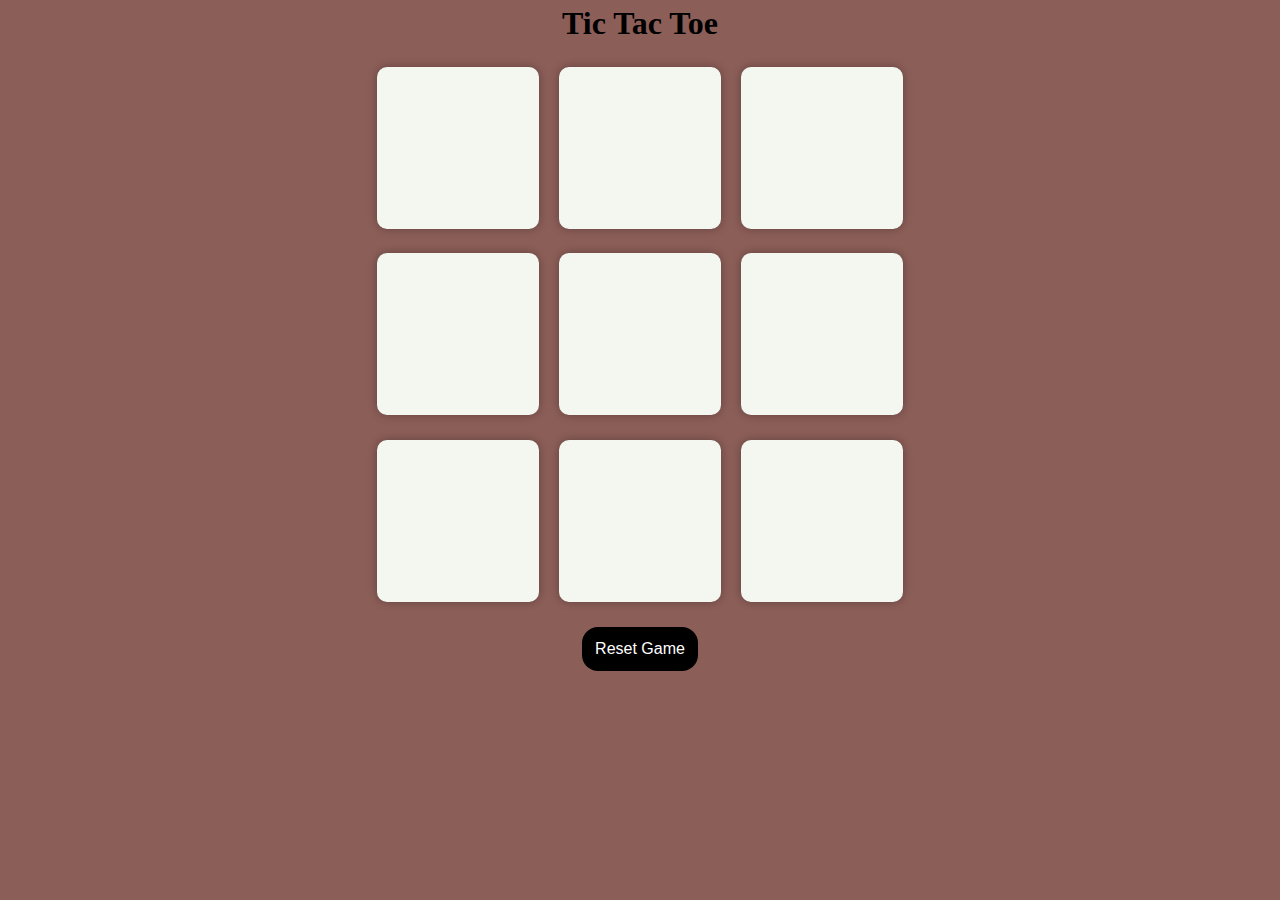
<file: Javascript Projects/Project6-Tic tac toe/index.html>
<!DOCTYPE html>
<html lang="en">
<head>
  <meta charset="UTF-8">
  <meta name="viewport" content="width=device-width, initial-scale=1.0">
  <title>Tic tac toe</title>
  <link rel="stylesheet" href="style.css">
</head>
<body>
  <main>
    <div class="msg-container hide">
      <p id="msg">winner</p>
      <button class="new-btn">New Game</button>
    </div>
    <h1>Tic Tac Toe</h1>

    <div class="container">
      <div class="game">
        <button class="box"></button>
        <button class="box"></button>
        <button class="box"></button>
        <button class="box"></button>
        <button class="box"></button>
        <button class="box"></button>
        <button class="box"></button>
        <button class="box"></button>
        <button class="box"></button>
      </div>
    </div>
  </main>  
  <div class="button">
    <button class="reset-btn">Reset Game</button>
  </div>

  <script src="script.js"></script>
</body>
</html>
</file>
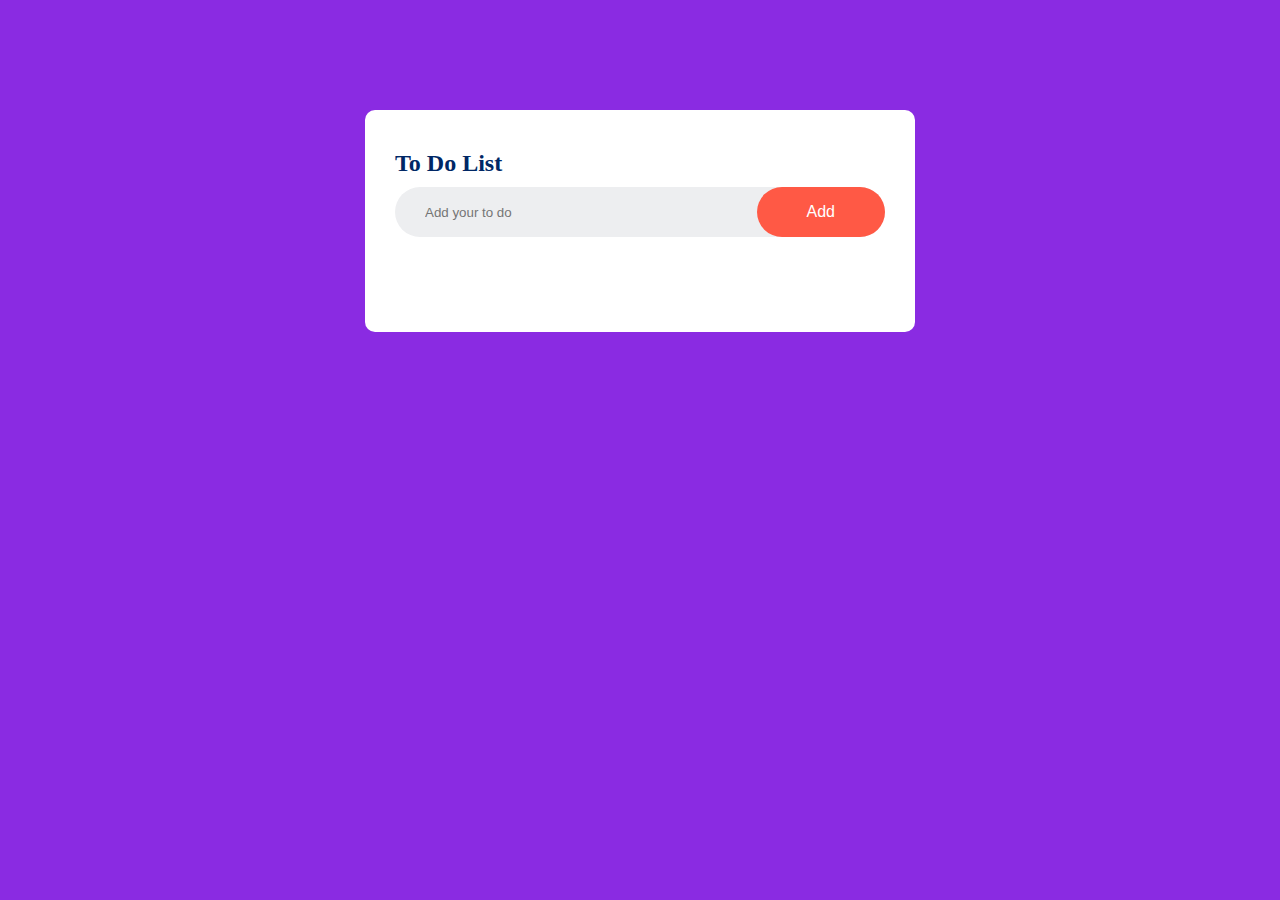
<file: Javascript Projects/Project7-To Do List/index.html>
<!DOCTYPE html>
<html lang="en">
  <head>
    <meta charset="UTF-8" />
    <meta name="viewport" content="width=device-width, initial-scale=1.0" />
    <title>To Do List</title>
    <link rel="stylesheet" href="style.css" />
  </head>
  <body>
    <div class="container">
      <div class="todo-app">
        <h2>To Do List</h2>

        <div class="row">
          <input type="text" id="input-box" placeholder="Add your to do" />
          <button  onclick="addTask();">Add</button>
        </div>

        <ul id="list-container">
          <!-- <li class="checked">task1</li>
        <li>task2</li>
        <li>task3</li> -->
        </ul>
      </div>
    </div>

    <script src="script.js"></script>
  </body>
</html>
</file>
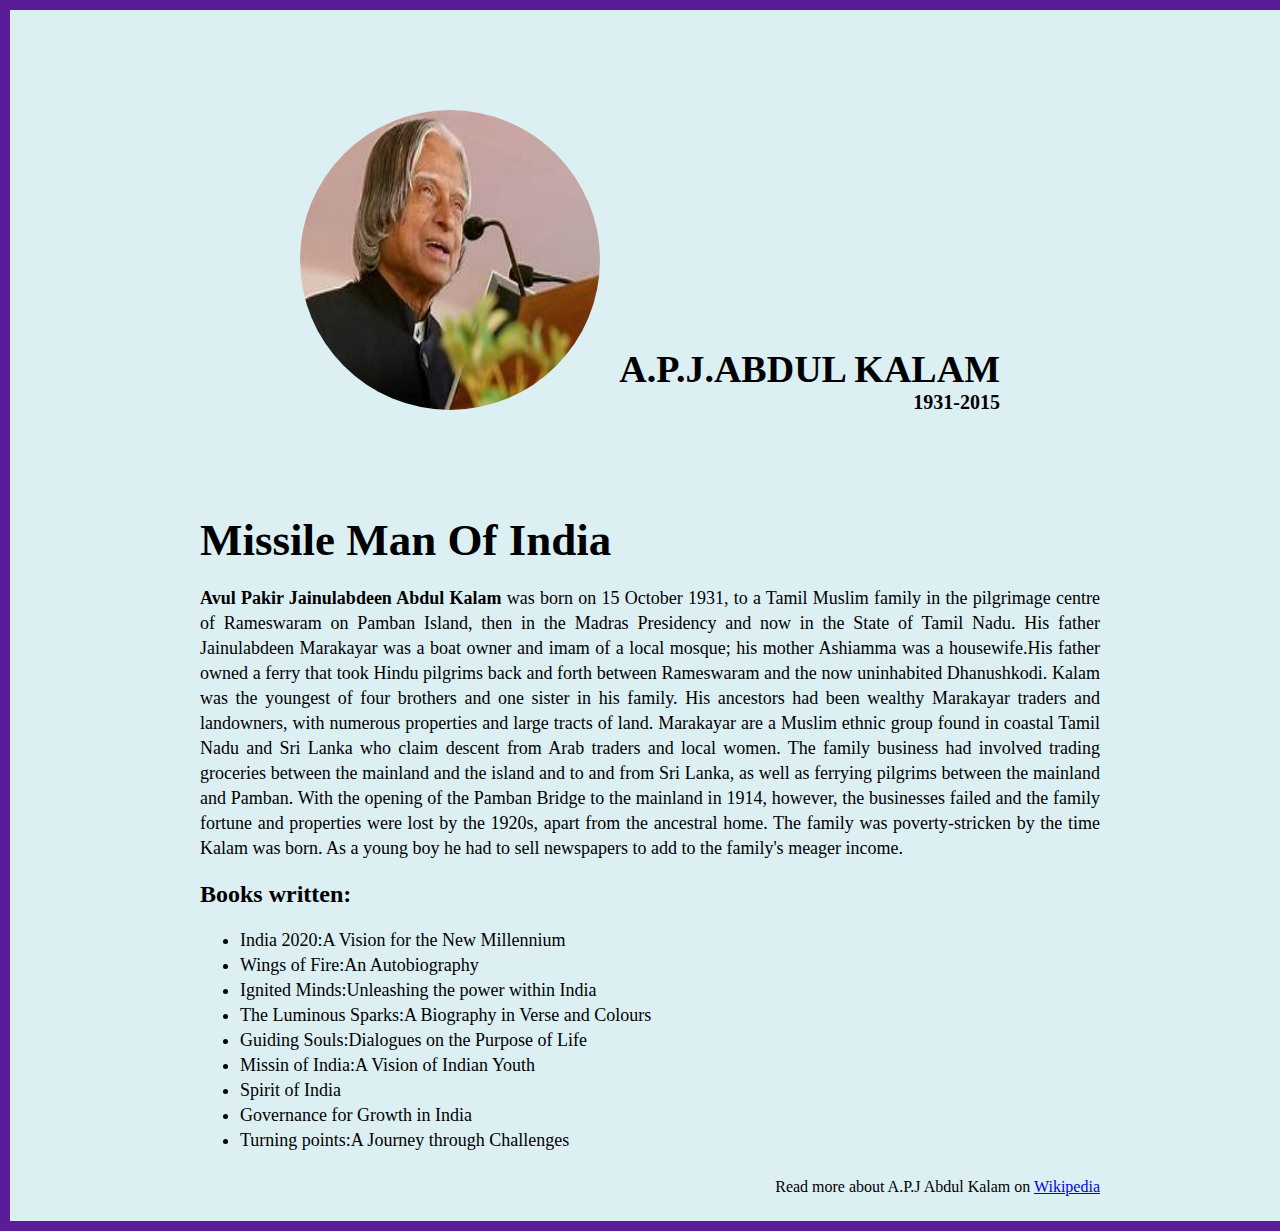
<file: Tribute page/Tribute.html>
<!DOCTYPE html>
<html lang="en">

<head>
    <meta charset="UTF-8">
    <meta name="viewport" content="width=device-width, initial-scale=1.0">
    <title>Tribute</title>
    <link rel="stylesheet" href="style.css">
</head>

<body>
    <div class="container">
        <div class="content ">
            <section class="top">
                <div class="image_content">
                    <img src="abdulkalam.jpg" alt="tribute">
                </div>
                <div>
                    <h1>a.p.j.Abdul kalam</h1>
                    <h4> 1931-2015<h4>
                </div>
            </section>
            <section class="about">
                <h2>Missile man of india</h2>
                <p><b>Avul Pakir Jainulabdeen Abdul Kalam </b>was born on 15 October 1931, to a Tamil Muslim family in
                    the
                    pilgrimage centre of Rameswaram on Pamban Island, then in the Madras Presidency and now in the State
                    of Tamil Nadu. His father Jainulabdeen Marakayar was a boat owner and imam of a local mosque; his
                    mother Ashiamma was a housewife.His father owned a ferry that took Hindu pilgrims
                    back and forth between Rameswaram and the now uninhabited Dhanushkodi. Kalam was the
                    youngest of four brothers and one sister in his family. His ancestors had been wealthy
                    Marakayar traders and landowners, with numerous properties and large tracts of land. Marakayar are a
                    Muslim ethnic group found in coastal Tamil Nadu and Sri Lanka who claim descent from Arab traders
                    and local women. The family business had involved trading groceries between the mainland and the
                    island and to and from Sri Lanka, as well as ferrying pilgrims between the mainland and Pamban. With
                    the opening of the Pamban Bridge to the mainland in 1914, however, the businesses failed and the
                    family fortune and properties were lost by the 1920s, apart from the ancestral home. The family was
                    poverty-stricken by the time Kalam was born. As a young boy he had to sell newspapers to add to the
                    family's meager income.
                </p>
            </section>
            <section class="books_section">
                <h3>Books written:</h3>
                <ul>
                    <li>India 2020:A Vision for the New Millennium </li>
                    <li>Wings of Fire:An Autobiography</li>
                    <li>Ignited Minds:Unleashing the power within India</li>
                    <li>The Luminous Sparks:A Biography in Verse and Colours</li>
                    <li>Guiding Souls:Dialogues on the Purpose of Life</li>
                    <li>Missin of India:A Vision of Indian Youth</li>
                    <li>Spirit of India</li>
                    <li>Governance for Growth in India</li>
                    <li>Turning points:A Journey through Challenges</li>
                </ul>
            </section>
            <footer>Read more about A.P.J Abdul Kalam on <a
                    href="https://en.wikipedia.org/wiki/A._P._J._Abdul_Kalam">Wikipedia</a></footer>
        </div>

    </div>

</body>

</html>
</file>
<file: Amazonclone/style.css>
* {
    margin: 0;
    padding: 0;
    font-family: Arial;
    border: border-box;

}

.navbar {
    height: 60px;
    width: 100%;
    background-color: #032d34;
    color: white;
    display: flex;
    align-items: center;
    justify-content: space-evenly;
}

.nav-logo {
    height: 50px;
    width: 110px;
}

.logo {
    background-image: url("images/amazon_logo (3).png");
    height: 50px;
    width: 100%;
    background-size: cover;

}

.border {
    border: 1.5px transparent;


}

.border:hover {
    border: 1.5px solid white;
    border-radius: 4px;
}

.address-icon {
    display: flex;
}

.first-add {
    font-size: 0.8rem;
    color: #cccc;
    margin-left: 15px;


}

.second-add {
    font-size: 1rem;
    margin-left: 5px;
    font-weight: bold;

}

.address {
    margin-left: 10px;

}

.nav-search {
    display: flex;
    width: 45%;
    justify-content: space-evenly;

}

.nav-search:hover {
    border: 2px solid orange;
}

select {
    width: 7%;
    height: 40px;
    background-color: #e6e6e6;
    font-size: 0.8rem;
    border-top-left-radius: 4px;
    border-bottom-left-radius: 4px;
    border-style: none;

}

.nav-search input {
    width: 100%;
    font-size: 1rem;
    border-style: none;

}

.search-icon {
    width: 7%;
    height: 40px;
    background-color: rgb(251, 206, 213);
    border-top-right-radius: 4px;
    border-bottom-right-radius: 4px;
    display: flex;
    justify-content: center;
    align-items: center;

}

.search-icon i {
    color: black;
    font-size: 1.4rem;


}

.first-line {
    font-size: 0.8rem;
}

.second-line {
    font-size: 1rem;
    font-weight: bold;
}

.cart {
    display: flex;

}

.cart i {
    font-size: 34px;
    width: 35px;
}

.cart-para {
    padding-top: 15px;
    padding-left: 5px;
}



.panel {
    height: 40px;
    width: 100vw;
    background-color: #033e48;
    color: white;
    display: flex;
    align-items: center;
    font-size: 0.9rem;
    font-weight: 500;

}

.panel-all {
    display: flex;
    width: 55px;
    margin-left: 15px;


}

.panel-all p {
    margin-left: 5px;
}


.options {
    display: flex;
    align-items: center;
    justify-content: center;

}

.options ul {
    margin-top: 0;
}

.options ul li {
    list-style-type: none;
    display: inline-block;
    padding-left: 15px;
}

.mid-section {
    background-image: url("images/bg-img.jpg");
    height: 400px;
    background-size: cover;
    display: flex;
    align-items: flex-end;
    justify-content: center;
}

.hero-msg {
    height: 40px;
    background-color: white;
    width: 80%;
    display: flex;
    align-items: center;
    justify-content: center;
    font-size: 0.85rem;
    margin-bottom: 30px;



}

.hero-msg a {
    text-decoration: none;
    color: #007185;
}

.shop-section {
    display: flex;
    flex-wrap: wrap;
    justify-content: space-evenly;
    background-color: rgb(244, 217, 221);

}

.box {
    height: 400px;
    width: 23%;
    background-color: white;

}


.box-img {
    height: 300px;
    background-size: cover;
    background-repeat: no-repeat;

}

.box-content {
    margin: 20px 15px;
}

.box-content h2 {
    margin-top: 10px;
    margin-bottom: 10px;
}

.box-content p {
    margin-top: 15px;
    font-size: 13px;
    color: #007185;



}

.box-content a {
    text-decoration: none;
}

.box-content a p:hover {
    color: red;
}

footer {
    margin-top: 5px;
}

.footer-panel1 {
    background-color: #37475a;
    color: white;
    font-size: 0.85rem;
    height: 50px;
    display: flex;
    align-items: center;
    justify-content: center;

}

.footer-panel2 {
    background-color: #222f3d;
    color: white;
    height: 350px;
    display: flex;
    justify-content: space-evenly;

}

ul {
    margin-top: 35px;
}

.footer-panel2 ul a {
    display: block;
    font-size: 14px;
    color: #dddddd;
    margin-top: 10px;
}

ul p {
    font-size: 1rem;
    font-weight: bold;

}

.footer-panel3 {
    background-color: #222f3d;
    color: white;
    border-top: 0.3px solid white;
    height: 70px;
    display: flex;
    justify-content: center;
    align-items: center;
}

.logo {
    background-image: url("images/amazon_logo (3).png");
    width: 100px;
    height: 50px;
    background-size: cover;
}

.footer-panel4 {
    height: 75px;
    background-color: #131a22;
    color: #dddddd;
    font-size: 12px;
}

.pages {
    display: flex;
    justify-content: center;
    gap: 20px;
    padding-top: 10px;
}

.copyright {
    display: flex;
    justify-content: center;
    padding-top: 10px;
}
</file>
<file: ZomatoClone/style.css>
* {
    padding: 0;
    margin: 0;
    box-sizing: border-box;
    font-family: Helvetica;

}

main {
    background-image: url("images/bg-img.avif");
    height: 80vh;
    background-repeat: no-repeat;
    background-size: cover;

}

.nav {
    color: white;
    display: flex;
    justify-content: flex-end;

}

.nav ul {
    display: flex;
    margin-top: 25px;
    padding-right: 50px;

}

.nav ul li {
    list-style-type: none;
    font-size: 1.3rem;
    padding-right: 50px;
}

.option {
    margin-right: 180px;
}

.logo {
    height: 70px;
    margin-top: 200px;
    display: flex;
    align-items: center;
    justify-content: center;

}

.logo1 {
    background-image: url("images/logo.avif");
    width: 330px;
    height: 69px;
    background-size: cover;
}

.content {
    height: 86px;
    color: white;
    font-size: 38px;
    display: flex;
    align-items: center;
    justify-content: center;
    margin-top: 30px;
}

.line2 {
    padding-left: 120px;
}

.section1 {
    height: 50px;
    margin-top: 40px;
    display: flex;
    align-items: center;
    justify-content: center;
}

.section1 p {
    font-size: 36px;
}

.para2 {
    font-weight: 500;
}

.section1 img {
    padding: 0 15px;
}

.section2 {
    height: 90px;
    display: flex;
    align-items: center;
    justify-content: center;
    margin-top: 25px;


}

.section2 p {
    font-size: 25px;
    color: #696969;
    padding-bottom: 5px;
}

.para3 {
    display: flex;
    align-items: center;
    justify-content: center;
}

.boxes {
    margin-top: 40px;

}

.box {
    width: 300px;
    height: 65px;
    border: 0.5px solid rgb(219, 213, 213);
    box-shadow: 0.5px 0.5px rgb(179, 171, 171);
    border-radius: 8px;
    display: flex;
    align-items: center;
    color: #1c1c1c;
    font-size: 20px;
    justify-content: space-evenly;
}

.grid {
    display: grid;
    grid-template-columns: repeat(3, 1fr);
    margin-left: 150px;
    row-gap: 30px;


}

.grid span {
    height: 20px;
    width: 20px;
    font-size: 10px;
    padding-top: 6px;
    padding-left: 15px;
}

footer {
    height: 500px;
    background-color: rgb(245, 244, 244);
    margin-top: 30px;
}

.footer-content {
    margin: 0 auto;
    width: 80vw;
}

.footer-section1 {
    height: 100px;
    display: flex;
    align-items: center;
    justify-content: space-between;
}

.footer-logo {
    background-image: url("images/logo2.avif");
    width: 150px;
    height: 35px;
    background-size: contain;

}

.country {
    height: 40px;
    width: 110px;
    border: 0.5px solid rgb(162, 159, 159);
    border-radius: 5px;
}

.language {
    height: 40px;
    width: 110px;
    border: 0.5px solid rgb(162, 159, 159);
    border-radius: 5px;

}

.details {
    display: flex;
    align-items: center;
    justify-content: space-evenly;
    gap: 20px;
    margin-right: 10px;

}

.flag {
    height: 25px;
    width: 25px;
    background-image: url("images/flag.jpg");
    background-size: contain;
    background-repeat: no-repeat;
    margin-top: 5px;
}

.country {
    display: flex;
    align-items: center;
    justify-content: space-evenly;
}

.country p {
    font-size: 18px;
    color: #1c1c1c;
    width: 40px;
}

.language {
    display: flex;
    align-items: center;
    justify-content: space-evenly;

}

.footer-section2 {
    height: 250px;
    display: flex;
    justify-content: space-around;
    margin-top: 20px;

}

.footer-section2 ul li {
    list-style-type: none;
    margin-top: 5px;
    color: #696969;
}

.footer-section2 h3 {
    color: #000000;
    font-size: 14px;
}


.social-link i {
    height: 22px;
    width: 22px;
    font-size: 25px;
}

.social-link {
    margin-top: 10px;
}

.app-store {
    background-image: url("images/appstore.webp");
    height: 40px;
    width: 135px;
    background-size: contain;
    margin-top: 10px;
}

.google-play {
    background-image: url("images/googleplay.webp");
    height: 40px;
    width: 135px;
    background-size: contain;
    margin-top: 10px;
}

.footer-section3 {
    height: 20px;
    border-top: 0.5px solid rgb(210, 202, 202);
}

.footer-section3 p {
    margin-top: 15px;
    color: #4f4f4f;
    font-size: 13px;
}
</file>
<file: HTML and CSS Projects/Project5-Loader/style.css>
*{
  margin: 0;
  padding: 0;
  box-sizing: border-box;
}

.wrapper{
  background-color: rgb(118, 93, 220);
  min-height: 100vh;
  display: flex;
  align-items: center;
  justify-content: center;
}

.loader{
display: flex;
align-items: center;
justify-content: space-evenly;

}

.loading{
  height: 30px;
  width: 30px;
  background-color: #fff;
  border-radius: 50%;
  margin-left: 10px;
animation: load 0.9s ease-out infinite 
}

.loader .one{
  animation-delay: 0.3s;
}
.loader .two{
  animation-delay: 0.4s;
}
.loader .three{
  animation-delay: 0.5s;
}
.loader .four{
  animation-delay: 0.6s;
}
@keyframes load {
  10%{
    height: 30px;
    width: 20px;
  }
  50%{
    height: 20px;
    width: 20px;
  }
  
}
</file>
<file: HTML and CSS Projects/Project6-Landing page/style.css>
* {
  padding: 0;
  margin: 0;
  box-sizing: border-box;
}

:root {
  --color1: #fff;
}

.first-section {
  height: 80vh;
  background-image: url("images/developer.png");
  background-position: center;
  position: relative;

}

.content {

  font-size: 2rem;
  position: absolute;
  top: 10%;
  left: 20%;
  color: var(--color1);
}

.second-section {
  background-color: black;
}

.second-section h1 {
  color: var(--color1);
  text-align: center;
  font-size: 3rem;
  padding: 1em 0;

}

.third-section {
  display: grid;
  grid-template-columns: repeat(auto-fit, minmax(320px, 1fr));
}

.card {
  max-width: 320px;
  height: 380px;
  border-radius: 10px;
  box-shadow: 3px 3px 3px rgba(1, 1, 1, 1, 0.2);
  transition: 0.2s ease-in-out;

}

.card:hover {
  transform: scale(1.03);
  box-shadow: 3px 3px 3px rgba(1, 1, 1, 0.3);
  transition: 0.2s ease-in-out;

}

.grid {
  display: flex;
  align-items: center;
  justify-content: center;
  margin-top: 2em;
}

.image-content {
  margin-top: 1.5em;
  padding-left: 1em;
}

.image-content p {
  margin-top: 0.5em;
}

.bottom-section {
  display: flex;
  margin-top: 2em;
}

.bottom-section h1 {
  color: var(--color1);
  font-size: 2rem;
  margin-bottom: 0.5em;
}

.bottom-section p {
  color: var(--color1);
  font-size: 1rem;
}

.contact {
  width: 50%;
  padding: 2em;
  background-color: green;

}

.about {
  padding: 2.5em 1em;
  width: 50%;
  background-color: maroon;

}

.footer {
  background-color: black;
  color: var(--color1);
  font-size: 1.5rem;
  text-align: center;
  padding: 1em 0;
}

@media screen and (max-width:568px) {
  html {
    font-size: 12px;
  }

  .second-section h1 {
    font-size: 2rem;
  }

  .bottom-section {
    flex-direction: column;

  }

  .bottom-section .contact {
    width: 100%;
  }

  .bottom-section .about {
    width: 100%;
  }

  .bottom-section h1 {
    text-align: center;
  }

}
</file>
<file: Javascript Projects/Project1-List Grid view/style.css>
*{
  margin: 0;
  padding: 0;
  box-sizing: border-box;
}
#btn-container{
  text-align: center;
  margin: 30px auto;
}
.btn{
  border: none;
  /* outline: none; */
  background-color: purple;
  color: white;
  padding: 15px 20px;
  border-radius: 5px;
  cursor: pointer;
  font-size: 20px;
}

.btn:hover{
  background-color: rgb(249, 91, 249);
}

.month{
  float: left;
  width: 50%;
  padding: 20px;
  color:black;
  font-family: Georgia, 'Times New Roman', Times, serif;
  text-align: center;

}
</file>
<file: Javascript Projects/Project2-Calculator/style.css>
body{
  height: 100vh;
  display: grid;
  place-items: center;
  background-color: #eadbd7; 
  overflow: hidden;
}
.container{
  background-color: #DFE2CF;
}
#calculator{
  border: 3px solid #764248;
  border-radius: 4px ;
  width: 200px;
  margin: 0 auto;
}

#calculator input{
  height:35px ;
  border: none;
  border: 1px solid #764248;
  border-radius: 3px;
}

#display{
  margin: 10px;
  width: 85%;
}

.btn-container{
  display: flex;
  justify-content: center;
  flex-wrap: wrap;
 
}
.button{
  width: 40px;
  height: 40px;
  margin: 10px;
  border-radius: 5px;
  border: none;
  font-size: 1rem; 
  background-color: #764248;
  color: white;
  cursor: pointer;
  box-shadow: 2px 2px 3px gray;
}
</file>
<file: Javascript Projects/Project3-Ecommerec website/style.css>
*{
  padding: 0;
  margin: 0;
  box-sizing: border-box;
  scroll-behavior: smooth;

}
:root{
  --mainColor:#A91B60;
  --primary:#FF0080;
  --secondary:#EC9EC0;
  --ternary:#EBE0D0;
  --black:rgba(0,0,0,0.8);
}

/* header */
/* /* .container-class{
  max-width: 1300px;
  width: 100%;
  margin: 0 auto; */

/* }  */
header{
  max-width: 1300px;
  width: 100%;
  /* background-color: rgb(90, 170, 114); */
  margin: 0 auto;
  display: flex;
  justify-content: space-between;
  align-items: center;
  padding: 0.5em;
  box-shadow:rgba(50, 50, 93, 0.25) 0px 50px 100px -20px,rgba(0,0,0,0.3) 0px 30px 60px -30px;

}
.logo-container img{
  width: 100px;
  object-fit: contain;


}
nav{
  width: 40%;
}
nav ul{
  display: flex;
  list-style-type: none;
  justify-content: space-around;
}
nav a{
  text-decoration: none;
  font-size: 1.1rem;
  color: var(--mainColor);
}

.icons{
  display: flex;

}
.icons .fa-solid{
  color: var(--mainColor);
  margin-left: 1em;
  font-size: 1.1rem;
}
.icons .fa-bars {
  display: none;
}

/* Media queries */

@media screen and  (max-width:990px){
  html{
    font-size: 15px;
  }
  .icons .fa-bars{
    display: none;
  }
}
@media screen and  (max-width:768px){
  html{
    font-size: 14px;
  }
  header{
    max-width: 670px;
  }
  nav ul{
    position: absolute;
    top: 0px;
    left: 0px;
    background-color: var(--mainColor);
    width: 100%;
    display: block;
    text-align: center;
    padding: 1em;
    display: none;

  }
  nav li{
    margin-bottom: 1em;

  }
  nav a{
    color: var(--ternary);
    font-size: 1.2rem;
  }
  .icons .fa-solid{
    font-size: 1.2rem;
  }
  .icons .fa-bars{
    display: block;
  }
}

@media screen and  (max-width:568px){
  html{
    font-size: 12px;
  }
  .logo-container img{
    width: 80px;
  }
  header{
    max-width: 530px;
  } 
}

/* section 1 */
.container{
  display: flex;
  align-items: center;
  justify-content: space-between;

  max-width: 1300px;
  width: 100%;
  margin: 0 auto;

  
}
.content-box{
  width: 45%;
  padding: 0.3em;
}
.content-box h1{
  font-size: 2.8rem;
  color: var(--mainColor);

}
.content-box .shopping{
  font-size: 3rem;
  display: inline-block;
  width: 100%;
  text-align: right;
}
.content-box p{
  font-size: 0.9rem;
  color: var(--black);
  margin: 0.5em 0;

}
.btn{
  width: 30%;
  padding: 0.5em 0.3em;
  font-size: 1rem;
  margin-top: 1.5em;
  border: none;
  outline: none;
  background-color: var(--mainColor);
  color: var(--ternary);
}
.img-container img{
  width: 100%;


}

/* media query */

@media screen and  (max-width:990px){
  .container{

    max-width: 950px;

  }

}
@media screen and  (max-width:768px){
  .container{
    flex-direction: column;
  }
  .content-box{
    width: 85%;
    
  }
  .content-box h1{
    font-size: 2.2rem;
    margin-top: 0.5em;
  }
  .shopping{
    font-size: 2.2rem;
    text-align: center;
  }
  .btn{
    width: 25%;
    padding: 0.8em;
    font-size: 1rem;
  }
  .img-container img{
    width: 100%;
    display: block;
    margin: 0 auto;
  }
}
@media screen and  (max-width:600px){
  .btn{
    width: 30%;
  }
}
@media screen and  (max-width:450px){
  html{
    font-size: 12px;

  }
  .container{
    flex-direction: column-reverse;
  }
  .content-box h1{
    text-align: center;

  }
  .btn{
    width: 40%;
  }
}
@media screen and  (max-width:300px){
  .btn{
    width: 50%;
  }
}

/* <!-- section 2 --> */
.promotion{
  justify-content: space-between;
  margin-top: 1em;
  /* background-color: #EC9EC0; */
  padding: 1em 0;
  background-image: linear-gradient(var(--secondary),var(--ternary),var(--secondary));

}
.cards{
  width: 40%;
  display: flex;
  align-items: center;
  box-shadow: 0 0 3px lightgrey;
  background-color: white;

}
.cards img{
  width: 50%;

}
.card-content{
  padding: 1em;
  width: 100%;
  text-align: center;
  

}
.card-content h1{

}
.btn-all{
  width: 80%;
}

/* media queries */
@media screen and  (max-width:990px){
    .btn-all{
      width: 100%;
    }
    .card-content h1{
      font-size: 1.5rem;
    }
}
@media screen and  (max-width:768px){
  .cards{
    width: 90%;

  }
  .btn-all{
    width: 35%;
  }
  .card-content{
    text-align: right;
  }
  .cards img{
    width: 80%;
  }
}
@media screen and  (max-width:568px){
  .cards img{
    width: 50%;
  }
  .btn-all{
    width: 50%;
  }
}

@media screen and  (max-width:450px){
  .btn-all{
    width: 100%;
  }

}
@media screen and  (max-width:300px){

  .cards img{
    width: 60%;
  }
  .btn-all{
    width: 100%;
  }
  .card-content h1{
    font-size: 1.2rem; 
    }

}

/* section3 */
.title h1{
  font-size: 2.7rem;
  text-align: center;
  margin: 0.5em 0;
}
.product-cards{
   display: flex;
  justify-content: space-around; 
  /* background-color: var(--primary); */
  margin: 2em 0;
  flex-wrap: wrap;


}
.product{
  width: 22%;
  /* background-color: var(--secondary); */
  padding: 0 1em;
  box-shadow: 4px 4px 20px -5px var(--secondary);
  margin-bottom: 1.2em;

}
.product img{
  width: 90%;
  display: block;
  margin: 0 auto;
  height: 300px;
  object-fit: contain;

}
.product h2{
  font-size: 1.8rem;
  color: var(--mainColor);

}
.actual-price{
  margin:.5em 0;
  font-size: 1.1rem;
  font-weight: bold;

}
.price{
  text-decoration: line-through;
  display: inline-block;
  margin-right: 0.5em;
  font-weight: normal;
  font-size: 1.2rem;

}
.ratings{
  font-size: 1rem;
  color:var(--mainColor);
  margin: 0.5em 0;


}

/* section 3 */
@media screen and  (max-width:990px){
  
  .product{
    width: 30%;
    
 
  }

}
@media screen and  (max-width:768px){
  .product{
    width: 40%;
   
  }

}
@media screen and  (max-width:568px){
  .product{
    width: 80%;
   
  }
  .title h1{
    font-size: 2.5rem;
    
  }
  .product img{
    
    height: 200px;
    
  }

}
.service{
  text-align: center;
  margin-bottom: 0.5em;
}

.brands{
  flex-wrap: wrap;
}
.brands img{
  width: 100px;
  margin-bottom: 1em;
}
@media screen and  (max-width:768px){
  .brands{
    flex-direction: row;
  }
}
@media screen and  (max-width:568px){
  .brands{
    flex-direction: column;
  }
}

/* footer */
.footer{
  background-color: black;
  color: white;
  display: flex;
  justify-content: space-around;
  align-items: center;
  padding: 1.5em;
  flex-wrap: wrap;
}
.footer-text{
  width: 20%;

}
.footer-text p{
  font-size: 0.9rem;
  margin-bottom: 0.2em;

}
.footer-text h2{
  color: var(--mainColor);
  margin-bottom: 0.3em;
}
.fab{
  font-size: 1.1rem;
  margin-left: 0.8em;
  margin-top: 1em;
}
.fab:hover{
  color: var(--mainColor);
}

@media screen and  (max-width:768px){
  .footer{
    flex-direction: row;
  }
  .footer-text{
    width: 40%;
    margin-bottom: 1em;
  }
  .footer-text h2{
    font-size: 1.2rem;
  }

}
@media screen and  (max-width:568px){
  .footer{
  text-align: center; 
 }
  .footer-text{
    width: 80%;
    margin-bottom: 1em;
  }
  
}
</file>
<file: Javascript Projects/Project4-Rock Paper Scissor/style.css>
*{
  margin: 0;
  padding: 0;
  box-sizing: border-box;
  text-align: center;
}
h1{
  background-color: black;
  color: white;
  height: 50px;
  line-height: 50px;
}

.choices{
  display: flex;
  justify-content: center;
  align-items: center;
  gap: 30px;
  margin-top: 3em;
}
.choice{
  height: 200px;
  width: 200px;
  border-radius: 50%;
  display: flex;
  justify-content: center;
  align-items: center;

}
img{
  height: 190px;
  width: 190px;
  object-fit: cover;
  border-radius: 50%;
}

.choice:hover{
  background-color: black;
    cursor: pointer;

}
.score-container{
  display: flex;
  justify-content: center;
  align-items: center;
  font-size: 2rem;
  gap: 30px;
  margin-top: 3em;
}
.msg-container{
  margin-top: 3em;
  
}
.msg-container p{
  font-size: 1.5rem;
  background-color: black;
  color: white;
  display: inline;
  padding: 0.7rem;
  border-radius: 5px;
}
#user-score ,#computer-score{
  font-size: 2.5rem;

}
</file>
<file: Javascript Projects/Project5-Cricket game/style.css>
*{
  padding: 0;
  margin: 0;
  box-sizing: border-box;
  text-align: center;
}
h1{
  background-color: black;
  color: white;
  height: 3rem;
  line-height: 3rem;
}
.choices{
  margin-top: 40px;
  display: flex;
  align-items: center;
  justify-content: center;
  gap: 20px;

}
.choice{
  width: 190px;
  height: 190px;
  border-radius: 50%;
  border: none;
  cursor: pointer;
  /* background-color: rgb(238, 182, 182); */
  
  /* font-size: 2rem; */
}
.choice:hover{
  border: 3px solid brown;

}

.result-board{
  margin-top: 50px;
  font-size: 1.5rem;
  line-height: 35px;
  font-weight: 800;
  
}

.result{
    margin-top: 50px;


}

.final-result{
  font-size: 2rem;
  /* background-color: black; */
  color: white;
  display: inline-block;
  padding: 3px 10px;
  border-radius: 5px;


}
</file>
<file: Javascript Projects/Project6-Tic tac toe/style.css>
*{
  padding: 0;
  margin: 0;
  box-sizing: border-box;
}

body{
  background-color: #8C5E58;
  /* overflow-y: hidden; */
}
h1{
  text-align: center;
  margin-top: 5px;
}
.msg-container {
  text-align: center;
}


.container{
  height: 65vh;
  display: flex;
  justify-content: center;
  align-items: center;
}
.game{
  height: 60vmin;
  width: 60vmin;
  display: flex;
  justify-content: center;
  align-items: center;
  flex-wrap: wrap;
  gap: 20px;
}
.box{
  height: 18vmin;
  width: 18vmin;
  background-color: #F3F7F0;
  border: none;
  border-radius: 10px;
  font-size: 2rem;
  color: #19323C;
  box-shadow: 0 0 10px rgba(0 ,0,0,0.3);
}

.reset-btn, .new-btn{
background-color: black;  
color: white;
padding: 0.8rem;
border-radius: 1rem;
border: none;
font-size: 1rem;

}

#msg{
  color:#F3F7F0;
  font-size: 4rem;
  padding: 10px 0;

}
.msg-container{
  height: 30vmin;
}

.hide{
  display: none;
}

.button{
  display: flex;
  align-items: center;
  justify-content: center;
}
</file>
<file: Javascript Projects/Project7-To Do List/style.css>
*{
  padding: 0;
  margin: 0;
  box-sizing: border-box;
}

.container{
  width: 100%;
  height: 100vh;
  background-color: blueviolet;
  padding: 10px;
}
.todo-app{
  max-width: 550px;
  width: 100%;
  background-color: white;
  margin: 100px auto 20px;
  padding: 40px 30px 70px;
  border-radius: 10px;


}

.todo-app h2{
  color: #002765;
}
.row{
  display: flex;
  align-items: center;
  justify-content: space-between;
  background-color: #edeef0;
  padding-left: 20px;
  margin-bottom: 25px;
  margin-top: 10px;
  border-radius: 30px;

}

input{
  flex: 1;
  padding: 10px;
  border: none;
  outline: none;
  border-radius: 10px;
  background-color: transparent;
}
button{
  border: none;
  outline: none;
  padding: 16px 50px;
  background-color:#ff5945 ;
  color: white;
  font-size: 1rem;
  cursor: pointer;
  border-radius: 40px;



}

ul li{
  list-style-type: none;
  font-size: 1.2rem;
  padding: 12px 8px 12px 50px;
  cursor: pointer;
  user-select: none;
  position: relative;
}

ul li::before{
  content: '';
  height: 25px;
  width: 25px;
  border-radius: 50%;
  position: absolute;
  background-image: url("images/unchecked.png");
  background-size: cover;
  background-position: center;
  top: 9px;
  left: 15px;


}
ul li.checked{
  color: #555;
  text-decoration: line-through;
}

ul li.checked::before{
  background-image: url("images/checked.png");

}
ul li span{
  position: absolute;
  right: 0;
  top: 5px;
  width: 40px;
  height: 40px;
  line-height: 40px;
  border-radius: 50%;
  font-size: 22px;
  color: #555;
  text-align: center;

}
ul li span:hover{
  background-color: rgb(234, 225, 225);
}
</file>
<file: Tribute page/style.css>
* {
    margin: 0;
    padding: 0;
    border: border-box
}

.container {
    /* height: 100vh; */
    width: 100vw;
    background-color: #dcf0f4;
    border: 10px solid #591d99;
}

.content {
    max-width: 900px;
    margin: 0 auto;
}

.image_content img {
    height: 300px;
    width: 300px;
    /* margin-top: 100px; */
    border-radius: 50%;
}

.top {
    display: flex;
    /* align-items: flex-end; */
    text-transform: uppercase;
    justify-content: space-between;
    margin: 100px;
    align-items: flex-end;
}

.top h1 {
    font-size: 38px;
}

.top h4 {
    font-size: 20px;
    text-align: end;
}


.about h2 {
    text-transform: capitalize;
    font-size: 45px;
    font-weight: bold;
    margin-bottom: 20px;
}

.about p {
    font-size: 18px;
    line-height: 25px;
    text-align: justify;

}

.books_section h3 {
    font-size: 24px;
    margin: 20px 0;


}

.books_section ul li {
    margin-left: 40px;
    font-size: 18px;
    line-height: 25px;
}

footer {
    text-align: end;
    margin: 25px 0;
}
</file>
